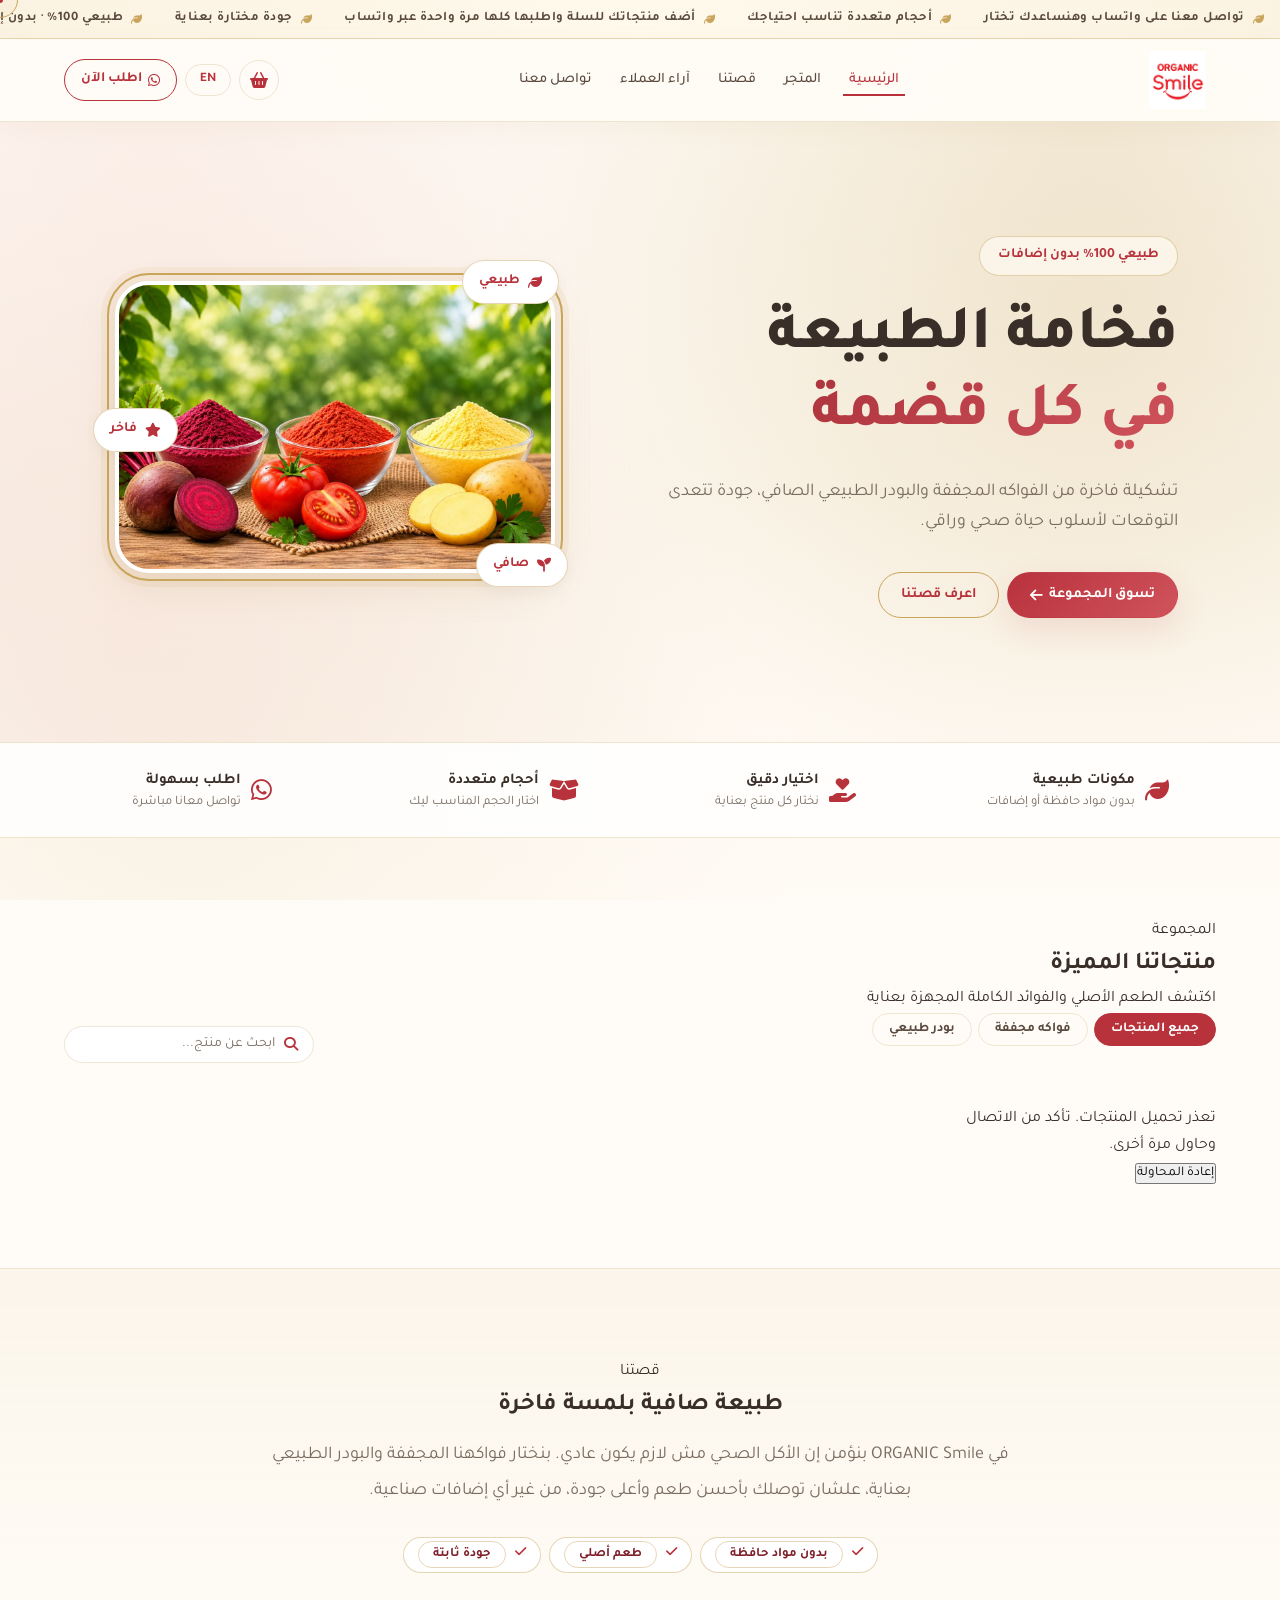
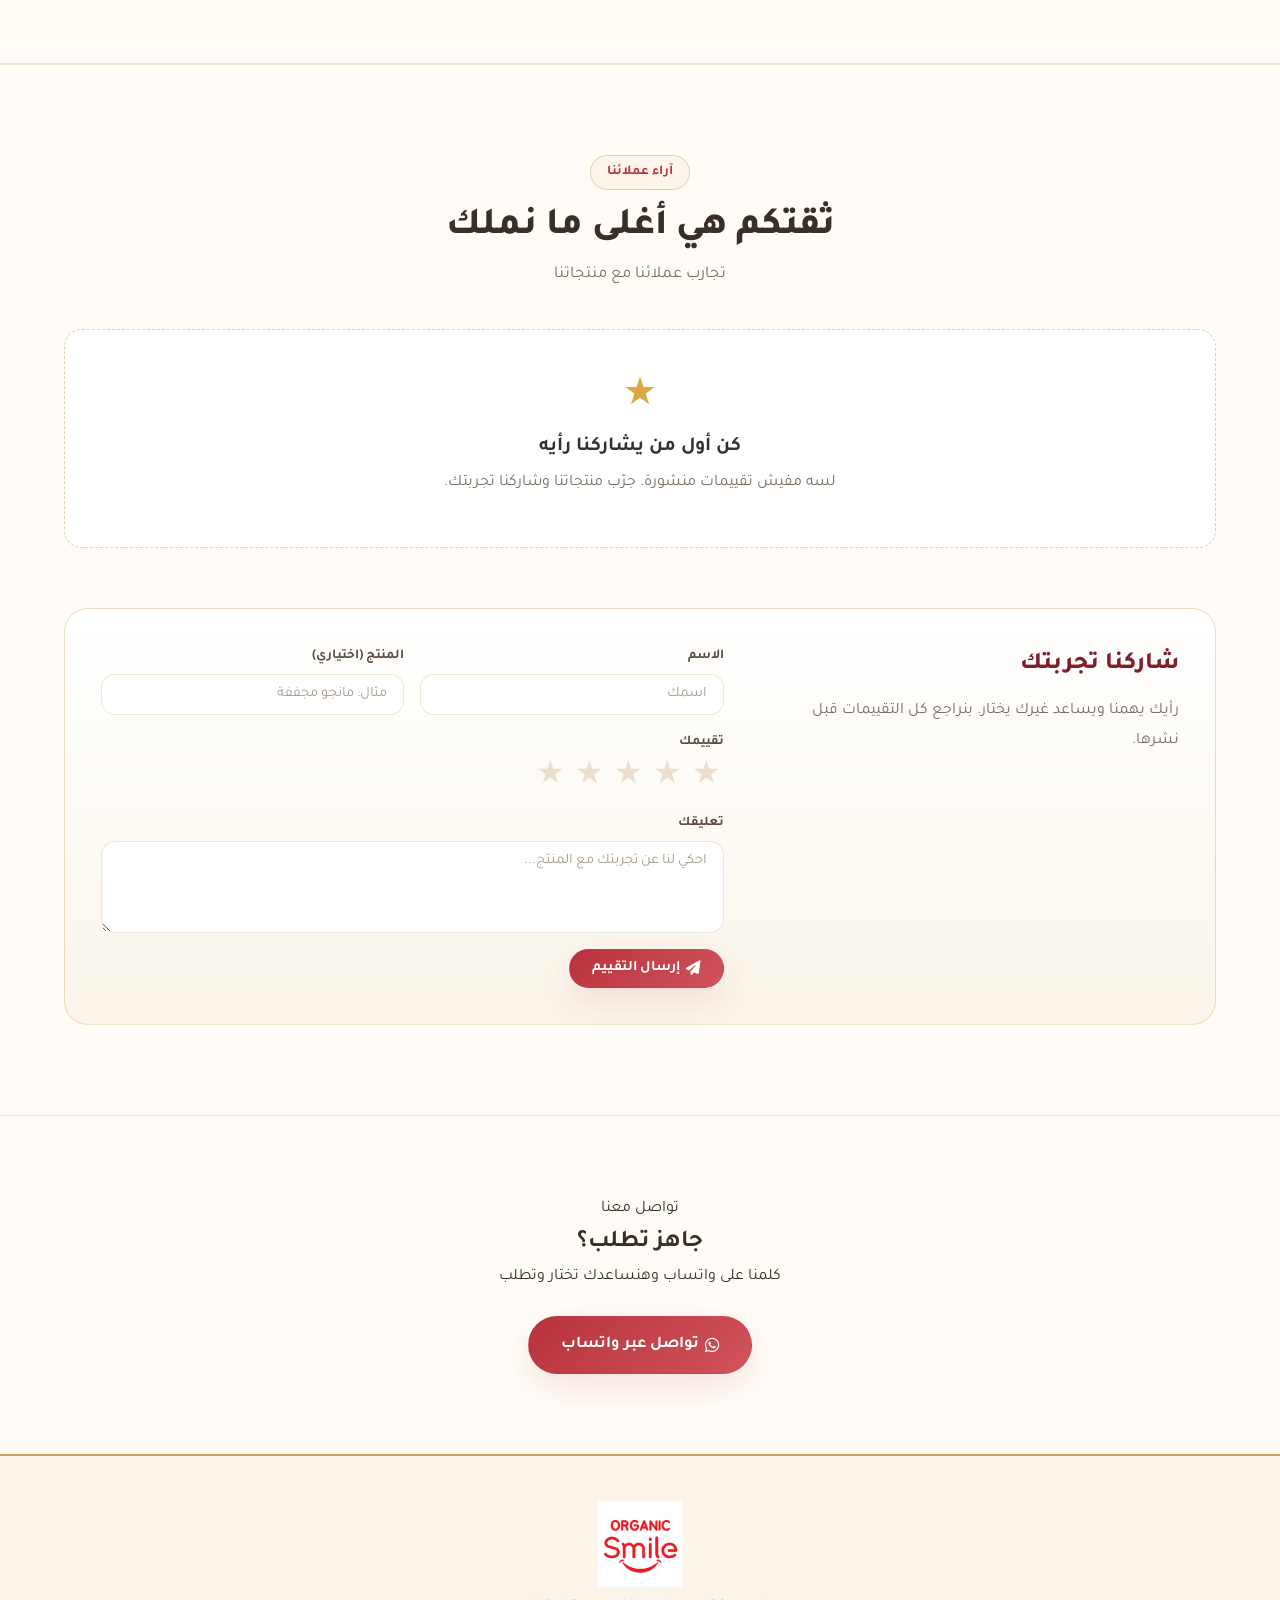
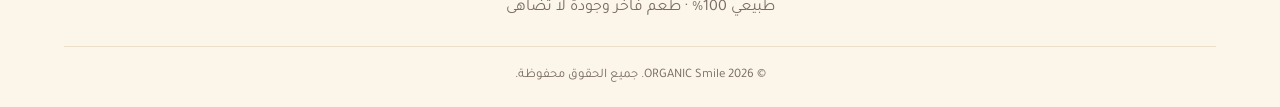
<file: index.html>
<!DOCTYPE html>
<html lang="ar" dir="rtl">
<head>
    <meta charset="UTF-8">
    <meta name="viewport" content="width=device-width, initial-scale=1.0">
    <title data-i18n="title">ORGANIC Smile | فواكه مجففة وبودر طبيعي فاخر</title>
    <meta name="description" data-i18n-content="metaDesc" content="تشكيلة فاخرة من الفواكه المجففة والبودر الطبيعي الصافي بدون إضافات صناعية.">
    <meta name="theme-color" content="#FFFCF7">
    <link rel="icon" href="images/logo.jpg">

    <link rel="preconnect" href="https://fonts.googleapis.com">
    <link rel="preconnect" href="https://fonts.gstatic.com" crossorigin>
    <link href="https://fonts.googleapis.com/css2?family=Playfair+Display:wght@600;700&family=Tajawal:wght@400;500;700;800&display=swap" rel="stylesheet">
    <link rel="stylesheet" href="https://cdnjs.cloudflare.com/ajax/libs/font-awesome/6.4.0/css/all.min.css">
    <link rel="stylesheet" href="style.css">
    <link rel="stylesheet" href="background.css">
</head>
<body>

    <!-- مؤشر الماوس المخصص -->
    <div class="custom-cursor" id="customCursor">
        <div class="cursor-dot"></div>
    </div>

    <!-- شريط علوي -->
    <div class="topbar" id="adsBar" aria-label="ads"></div>

    <!-- الهيدر -->
    <header class="navbar">
        <button class="menu-toggle" id="menuToggle" data-i18n-aria="menu" aria-label="القائمة">
            <i class="fa-solid fa-bars"></i>
        </button>

        <a href="index.html" class="logo" aria-label="ORGANIC Smile"><span class="logo-img" role="img" aria-label="ORGANIC Smile"></span></a>

        <nav class="nav-links" id="navLinks">
            <a href="index.html" class="active" data-i18n="navHome">الرئيسية</a>
            <a href="#featured-products" data-i18n="navShop">المتجر</a>
            <a href="#about" data-i18n="navAbout">قصتنا</a>
            <a href="#reviews" data-i18n="navReviews">آراء العملاء</a>
            <a href="#contact" data-i18n="navContact">تواصل معنا</a>
        </nav>

        <button type="button" class="lang-toggle" id="langToggle">EN</button>

        <a href="#contact" class="nav-cta">
            <i class="fa-brands fa-whatsapp"></i>
            <span data-i18n="orderNow">اطلب الآن</span>
        </a>
    </header>

    <!-- الهيرو -->
    <section class="hero">
        <div class="hero-content">
            <span class="hero-tag" data-i18n="heroTag">طبيعي 100% بدون إضافات</span>
            <h1 data-i18n-html="heroH1">فخامة الطبيعة <em>في كل قضمة</em></h1>
            <p data-i18n="heroP">تشكيلة فاخرة من الفواكه المجففة والبودر الطبيعي الصافي، جودة تتعدى التوقعات لأسلوب حياة صحي وراقي.</p>
            <div class="hero-btns">
                <a href="#featured-products" class="btn btn-gold"><span data-i18n="shopCollection">تسوق المجموعة</span> <i class="fa-solid fa-arrow-left"></i></a>
                <a href="#about" class="btn btn-outline" data-i18n="knowStory">اعرف قصتنا</a>
            </div>
        </div>

        <div class="hero-visual" aria-hidden="true">
            <div class="hero-ring"></div>
            <div class="hero-badge b1"><i class="fa-solid fa-leaf"></i><span data-i18n="bNatural">طبيعي</span></div>
            <div class="hero-badge b2"><i class="fa-solid fa-seedling"></i><span data-i18n="bPure">صافي</span></div>
            <div class="hero-badge b3"><i class="fa-solid fa-star"></i><span data-i18n="bLuxury">فاخر</span></div>
            
            <!-- الشعار الدائري في الهيرو -->
            <div class="hero-center-logo">
                <img src="images/hero-products.jpg" alt="بودر البنجر والطماطم والبطاطس الطبيعي" class="brand-circle-logo">
            </div>
        </div>
    </section>

    <!-- شريط المميزات -->
    <section class="features-strip">
        <div class="feature"><i class="fa-solid fa-leaf"></i><div><h4 data-i18n="f1t">مكونات طبيعية</h4><p data-i18n="f1p">بدون مواد حافظة أو إضافات</p></div></div>
        <div class="feature"><i class="fa-solid fa-hand-holding-heart"></i><div><h4 data-i18n="f2t">اختيار دقيق</h4><p data-i18n="f2p">نختار كل منتج بعناية</p></div></div>
        <div class="feature"><i class="fa-solid fa-box-open"></i><div><h4 data-i18n="f3t">أحجام متعددة</h4><p data-i18n="f3p">اختار الحجم المناسب ليك</p></div></div>
        <div class="feature"><i class="fa-brands fa-whatsapp"></i><div><h4 data-i18n="f4t">اطلب بسهولة</h4><p data-i18n="f4p">تواصل معانا مباشرة</p></div></div>
    </section>

    <!-- المنتجات -->
    <section class="featured-products" id="featured-products">
        <div class="section-header">
            <span class="eyebrow" data-i18n="eyColl">المجموعة</span>
            <h2 class="section-title" data-i18n="prodTitle">منتجاتنا المميزة</h2>
            <p class="section-subtitle" data-i18n="prodSub">اكتشف الطعم الأصلي والفوائد الكاملة المجهزة بعناية</p>
        </div>

        <div class="toolbar">
            <div class="filter-buttons">
                <button class="filter-btn active" data-filter="all" data-i18n="fAll">جميع المنتجات</button>
                <button class="filter-btn" data-filter="dried" data-i18n="fDried">فواكه مجففة</button>
                <button class="filter-btn" data-filter="powder" data-i18n="fPowder">بودر طبيعي</button>
            </div>
            <div class="search-field">
                <i class="fa-solid fa-magnifying-glass"></i>
                <input type="search" id="searchInput" data-i18n-ph="searchPh" placeholder="ابحث عن منتج...">
            </div>
        </div>

        <div id="productsContainer" class="products-grid" aria-live="polite">
            <div class="skeleton-card"></div>
            <div class="skeleton-card"></div>
            <div class="skeleton-card"></div>
            <div class="skeleton-card"></div>
        </div>
    </section>

    <!-- قصتنا -->
    <section class="about" id="about">
        <div class="about-inner">
            <span class="eyebrow" data-i18n="eyStory">قصتنا</span>
            <h2 class="section-title" data-i18n="aboutTitle">طبيعة صافية بلمسة فاخرة</h2>
            <p data-i18n="aboutP">في ORGANIC Smile بنؤمن إن الأكل الصحي مش لازم يكون عادي. بنختار فواكهنا المجففة والبودر الطبيعي بعناية، علشان توصلك بأحسن طعم وأعلى جودة، من غير أي إضافات صناعية.</p>
            <div class="about-points">
                <span><i class="fa-solid fa-check"></i> <span data-i18n="ap1">بدون مواد حافظة</span></span>
                <span><i class="fa-solid fa-check"></i> <span data-i18n="ap2">طعم أصلي</span></span>
                <span><i class="fa-solid fa-check"></i> <span data-i18n="ap3">جودة ثابتة</span></span>
            </div>
        </div>
    </section>

    <!-- آراء العملاء -->
    <section class="reviews" id="reviews">
        <div class="reviews-inner">
            <div class="reviews-head">
                <span class="eyebrow" data-i18n="rvEyebrow">آراء عملائنا</span>
                <h2 class="section-title" data-i18n="rvTitle">ثقتكم هي أغلى ما نملك</h2>
                <p class="section-subtitle" data-i18n="rvSub">تجارب عملائنا مع منتجاتنا</p>
            </div>

            <div class="reviews-summary" id="reviewsSummary" hidden></div>
            <div class="reviews-grid" id="reviewsGrid" aria-live="polite"></div>
            <div class="reviews-more">
                <button type="button" class="btn btn-outline" id="reviewsMore" data-i18n="rvMore" hidden>عرض المزيد من التقييمات</button>
            </div>

            <div class="review-form-wrap">
                <div class="rf-intro">
                    <h3 data-i18n="rvFormTitle">شاركنا تجربتك</h3>
                    <p data-i18n="rvFormSub">رأيك يهمنا ويساعد غيرك يختار.</p>
                </div>
                <form class="review-form" id="reviewForm">
                    <div class="rf-field">
                        <label for="rvName" data-i18n="rvName">الاسم</label>
                        <input type="text" id="rvName" maxlength="60" required data-i18n-ph="rvNamePh" placeholder="اسمك">
                    </div>
                    <div class="rf-field">
                        <label for="rvProduct" data-i18n="rvProduct">المنتج (اختياري)</label>
                        <input type="text" id="rvProduct" maxlength="80" data-i18n-ph="rvProductPh" placeholder="مثال: مانجو مجففة">
                    </div>
                    <div class="rf-field rf-full">
                        <label data-i18n="rvRate">تقييمك</label>
                        <div class="rf-stars" role="group" data-i18n-aria="rvRate" aria-label="تقييمك">
                            <button type="button" class="rf-star" aria-label="1 / 5">★</button>
                            <button type="button" class="rf-star" aria-label="2 / 5">★</button>
                            <button type="button" class="rf-star" aria-label="3 / 5">★</button>
                            <button type="button" class="rf-star" aria-label="4 / 5">★</button>
                            <button type="button" class="rf-star" aria-label="5 / 5">★</button>
                        </div>
                        <small class="rf-hint" id="rvHint" hidden data-i18n="rvRateNeed">من فضلك اختار عدد النجوم</small>
                    </div>
                    <div class="rf-field rf-full">
                        <label for="rvText" data-i18n="rvComment">تعليقك</label>
                        <textarea id="rvText" rows="4" maxlength="600" required data-i18n-ph="rvCommentPh" placeholder="احكي لنا عن تجربتك..."></textarea>
                    </div>
                    <input type="text" id="rvWebsite" class="rf-hp" tabindex="-1" autocomplete="off" aria-hidden="true">
                    <div class="rf-full rf-actions">
                        <button type="submit" class="btn btn-gold"><i class="fa-solid fa-paper-plane"></i> <span data-i18n="rvSend">إرسال التقييم</span></button>
                    </div>
                </form>
            </div>
        </div>
    </section>

    <!-- تواصل معنا -->
    <section class="contact" id="contact">
        <div class="section-header">
            <span class="eyebrow" data-i18n="eyContact">تواصل معنا</span>
            <h2 class="section-title" data-i18n="contactTitle">جاهز تطلب؟</h2>
            <p class="section-subtitle" data-i18n="contactSub">كلمنا على واتساب وهنساعدك تختار وتطلب</p>
        </div>
        <a href="https://wa.me/201061429669" target="_blank" rel="noopener" class="btn btn-gold btn-lg" id="whatsappBtn">
            <i class="fa-brands fa-whatsapp"></i> <span data-i18n="waBtn">تواصل عبر واتساب</span></a>
    </section>

    <!-- الفوتر -->
    <footer class="main-footer">
        <div class="footer-logo"><span class="logo-img" role="img" aria-label="ORGANIC Smile"></span></div>
        <p data-i18n="footerP">طبيعي 100% · طعم فاخر وجودة لا تضاهى</p>
        <div class="footer-bottom" data-i18n="footerBottom">© 2026 ORGANIC Smile. جميع الحقوق محفوظة.</div>
    </footer>
    <script src="script.js"></script>
</body>
</html>
</file>
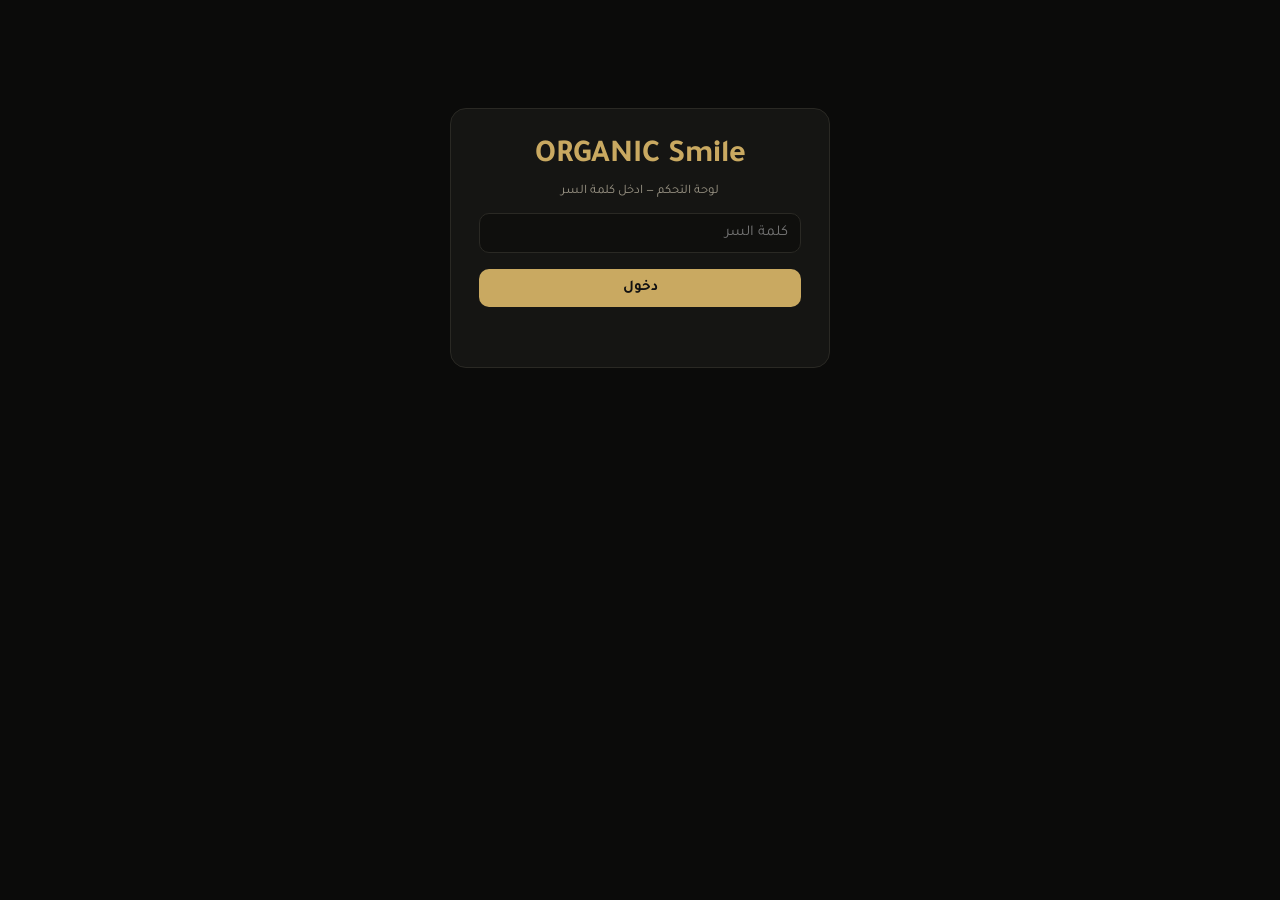
<file: admin.html>
<!DOCTYPE html>
<html lang="ar" dir="rtl">
<head>
<meta charset="UTF-8">
<meta name="viewport" content="width=device-width, initial-scale=1.0">
<meta name="robots" content="noindex, nofollow">
<title>لوحة التحكم | ORGANIC Smile</title>
<link href="https://fonts.googleapis.com/css2?family=Tajawal:wght@400;500;700;800&display=swap" rel="stylesheet">
<style>
:root{--bg:#0b0b0a;--card:#151513;--line:#2a2924;--gold:#C9A961;--text:#f1ece0;--muted:#9a9485;--red:#e0605a;--green:#5fb97a}
*{box-sizing:border-box}
body{margin:0;background:var(--bg);color:var(--text);font-family:"Tajawal",sans-serif;font-size:16px}
button,input,select,textarea{font-family:inherit;font-size:15px}
input,select,textarea{width:100%;background:#0f0f0d;color:var(--text);border:1px solid var(--line);border-radius:10px;padding:10px 12px}
input:focus,select:focus,textarea:focus{outline:none;border-color:var(--gold)}
textarea{resize:vertical;min-height:70px}
label{display:block;font-size:13px;color:var(--muted);margin:12px 0 5px}
.btn{background:var(--gold);color:#111;border:0;border-radius:10px;padding:10px 18px;font-weight:700;cursor:pointer}
.btn.ghost{background:transparent;color:var(--gold);border:1px solid var(--gold)}
.btn.danger{background:transparent;color:var(--red);border:1px solid var(--red)}
.btn.small{padding:6px 12px;font-size:13px}
.hidden{display:none!important}
#login{max-width:380px;margin:12vh auto;padding:28px;background:var(--card);border:1px solid var(--line);border-radius:16px;text-align:center}
#login h1{color:var(--gold);margin:0 0 6px}
#login .btn{width:100%;margin-top:16px}
#err{color:var(--red);min-height:22px;margin-top:10px;font-size:14px}
header.top{display:flex;align-items:center;justify-content:space-between;padding:14px 20px;border-bottom:1px solid var(--line);position:sticky;top:0;background:var(--bg);z-index:5}
header.top b{color:var(--gold);font-size:20px}
nav.tabs{display:flex;gap:8px;padding:14px 20px;overflow-x:auto}
nav.tabs button{background:var(--card);color:var(--text);border:1px solid var(--line);border-radius:999px;padding:8px 18px;cursor:pointer;white-space:nowrap}
nav.tabs button.on{background:var(--gold);color:#111;border-color:var(--gold);font-weight:700}
main{max-width:980px;margin:0 auto;padding:0 20px 90px}
.row{display:flex;justify-content:space-between;align-items:center;gap:10px;margin:8px 0 16px}
.card{background:var(--card);border:1px solid var(--line);border-radius:14px;padding:14px;margin-bottom:12px}
.prod{display:flex;gap:14px;align-items:center}
.prod img{width:64px;height:64px;object-fit:cover;border-radius:10px;background:#222;flex:none}
.prod .info{flex:1;min-width:0}
.prod .info b{display:block}
.prod .info small{color:var(--muted)}
.prod .acts{display:flex;gap:6px;flex-wrap:wrap}
.badge{font-size:12px;border-radius:999px;padding:2px 10px;border:1px solid var(--line);color:var(--muted)}
.badge.off{color:var(--red);border-color:var(--red)}
.grid2{display:grid;grid-template-columns:1fr 1fr;gap:12px}
h3.group{color:var(--gold);margin:26px 0 10px;border-bottom:1px solid var(--line);padding-bottom:6px}
.hint{color:var(--muted);font-size:13px;margin:4px 0 10px;line-height:1.7}
.savebar{position:fixed;bottom:0;left:0;right:0;background:var(--card);border-top:1px solid var(--line);padding:12px 20px;display:flex;justify-content:center}
dialog{background:var(--card);color:var(--text);border:1px solid var(--line);border-radius:16px;padding:20px;width:min(640px,94vw);max-height:92vh}
dialog::backdrop{background:rgba(0,0,0,.7)}
.size-row{display:grid;grid-template-columns:1fr 1fr 110px 110px 40px;gap:8px;margin-bottom:8px}
.size-head{display:grid;grid-template-columns:1fr 1fr 110px 110px 40px;gap:8px;font-size:12px;color:var(--muted);margin:4px 0 6px}
.thumbs{display:flex;gap:8px;flex-wrap:wrap;margin-top:10px}
.thumb{position:relative}
.thumb img{width:84px;height:84px;object-fit:cover;border-radius:10px;border:1px solid var(--line)}
.thumb button{position:absolute;top:-6px;right:-6px;width:24px;height:24px;border-radius:50%;border:0;background:var(--red);color:#fff;cursor:pointer}
.chk{display:flex;align-items:center;gap:8px;margin-top:14px}
.chk input{width:auto}
#toast{position:fixed;top:16px;left:50%;transform:translateX(-50%);background:var(--gold);color:#111;padding:10px 22px;border-radius:999px;font-weight:700;z-index:99;opacity:0;pointer-events:none;transition:opacity .25s}
#toast.show{opacity:1}
#toast.bad{background:var(--red);color:#fff}
.badge.ok{color:var(--green);border-color:var(--green)}
.badge.wait{color:#e6b94d;border-color:#e6b94d}
.badge.pin{color:var(--gold);border-color:var(--gold)}
nav.tabs button .badge{margin-inline-start:6px;padding:0 8px}
.rev .stars{color:var(--gold);letter-spacing:2px;font-size:15px}
.rev p{margin:8px 0;line-height:1.8;overflow-wrap:anywhere}
.rev .head{display:flex;gap:8px;align-items:center;flex-wrap:wrap}
.rev .acts{display:flex;gap:6px;flex-wrap:wrap;margin-top:6px}
.rev.pending{border-color:#e6b94d}
@media(max-width:560px){.grid2{grid-template-columns:1fr}.prod{flex-wrap:wrap}.size-row,.size-head{grid-template-columns:1fr 1fr 1fr 1fr 36px;gap:6px}}
</style>
</head>
<body>

<div id="toast"></div>

<!-- تسجيل الدخول -->
<div id="login">
  <h1>ORGANIC Smile</h1>
  <p class="hint">لوحة التحكم — ادخل كلمة السر</p>
  <input type="password" id="pw" placeholder="كلمة السر" autocomplete="current-password">
  <button class="btn" id="loginBtn">دخول</button>
  <div id="err"></div>
</div>

<!-- اللوحة -->
<div id="app" class="hidden">
  <header class="top"><b>لوحة التحكم</b><button class="btn ghost small" id="logout">خروج</button></header>
  <nav class="tabs" id="tabs">
    <button data-tab="products" class="on">المنتجات</button>
    <button data-tab="texts">نصوص الموقع</button>
    <button data-tab="ads">الشريط المتحرك</button>
    <button data-tab="reviews">التقييمات<span class="badge wait hidden" id="rvPending"></span></button>
    <button data-tab="settings">إعدادات</button>
  </nav>

  <main>
    <section id="tab-products">
      <div class="row"><h2 style="margin:0">المنتجات <span class="badge" id="count"></span></h2><button class="btn" id="addProd">+ منتج جديد</button></div>
      <div id="prodList"></div>
    </section>

    <section id="tab-reviews" class="hidden">
      <div class="row"><h2 style="margin:0">التقييمات <span class="badge" id="rvCount"></span></h2><button class="btn" id="addReview">+ تعليق جديد</button></div>
      <p class="hint">التقييمات اللي الزوار بيبعتوها بتظهر هنا "بانتظار الموافقة" ومبتظهرش في الموقع غير بعد ما تدوس <b>نشر</b>. "تثبيت" بيخلي التعليق يظهر في أول القسم. تقدر كمان تضيف تعليق بإيدك (مثلًا وصلك على واتساب).</p>
      <div id="reviewList"></div>
    </section>

    <section id="tab-texts" class="hidden">
      <p class="hint">اكتب بس في اللي عاوز تغيره. أي خانة فاضية الموقع هيستخدم فيها النص الأصلي (ظاهر بشكل باهت). في العنوان الرئيسي الكلام اللي بين <code>&lt;em&gt;</code> و <code>&lt;/em&gt;</code> بيطلع دهبي.</p>
      <div id="textFields"></div>
    </section>

    <section id="tab-ads" class="hidden">
      <p class="hint">كل سطر = جملة في الشريط المتحرك اللي فوق الموقع. لو مسحت كل السطور الموقع يرجع للجمل الأصلية.</p>
      <label>الشريط بالعربي (سطر لكل جملة)</label>
      <textarea id="adsAr" rows="8"></textarea>
      <label>الشريط بالإنجليزي (سطر لكل جملة)</label>
      <textarea id="adsEn" rows="8" dir="ltr"></textarea>
    </section>

    <section id="tab-settings" class="hidden">
      <label>رقم الواتساب (بكود الدولة وبدون + أو مسافات)</label>
      <input id="wa" inputmode="numeric" placeholder="201061429669" dir="ltr">
      <p class="hint">الرقم ده بيتستخدم في كل أزرار الطلب وسلة المشتريات.</p>
    </section>
  </main>

  <div class="savebar hidden" id="savebar"><button class="btn" id="saveSettings">حفظ التعديلات</button></div>
</div>

<!-- نافذة المنتج -->
<dialog id="dlg">
  <h2 id="dlgTitle" style="margin:0 0 6px;color:var(--gold)"></h2>
  <div class="grid2">
    <div><label>اسم المنتج (عربي) *</label><input id="pName"></div>
    <div><label>اسم المنتج (إنجليزي)</label><input id="pNameEn" dir="ltr"></div>
  </div>
  <div class="grid2">
    <div><label>الوصف (عربي)</label><textarea id="pDesc"></textarea></div>
    <div><label>الوصف (إنجليزي)</label><textarea id="pDescEn" dir="ltr"></textarea></div>
  </div>
  <label>القسم *</label>
  <select id="pCat"><option value="فواكه مجففة">فواكه مجففة</option><option value="بودر طبيعي">بودر طبيعي</option></select>

  <label>الأحجام والأسعار</label>
  <div class="size-head"><span>الحجم (عربي)</span><span>Size</span><span>السعر بعد الخصم</span><span>السعر قبل الخصم</span><span></span></div>
  <div id="sizes"></div>
  <p class="hint">سيب "السعر قبل الخصم" فاضي لو مفيش خصم. لو كتبته لازم يبقى أكبر من السعر الحالي.</p>
  <button class="btn ghost small" id="addSize" type="button">+ حجم</button>

  <label>الصور</label>
  <input type="file" id="pFiles" accept="image/*" multiple>
  <div style="display:flex;gap:8px;margin-top:8px">
    <input id="pUrl" placeholder="أو الصق رابط صورة" dir="ltr"><button class="btn ghost small" id="addUrl" type="button">إضافة</button>
  </div>
  <div class="thumbs" id="thumbs"></div>

  <div class="chk"><input type="checkbox" id="pActive" checked><span>ظاهر في المتجر</span></div>

  <div style="display:flex;gap:10px;margin-top:20px;justify-content:flex-end">
    <button class="btn ghost" id="cancel" type="button">إلغاء</button>
    <button class="btn" id="saveProd" type="button">حفظ المنتج</button>
  </div>
</dialog>

<!-- نافذة التقييم -->
<dialog id="rdlg">
  <h2 id="rdlgTitle" style="margin:0 0 6px;color:var(--gold)"></h2>
  <div class="grid2">
    <div><label>اسم العميل *</label><input id="rName" maxlength="60"></div>
    <div><label>المدينة</label><input id="rCity" maxlength="40"></div>
  </div>
  <div class="grid2">
    <div><label>المنتج</label><input id="rProduct" maxlength="80"></div>
    <div><label>Product (English)</label><input id="rProductEn" maxlength="80" dir="ltr"></div>
  </div>
  <div class="grid2">
    <div><label>التقييم</label>
      <select id="rRating"><option value="5">★★★★★ (5)</option><option value="4">★★★★ (4)</option><option value="3">★★★ (3)</option><option value="2">★★ (2)</option><option value="1">★ (1)</option></select></div>
    <div><label>التاريخ</label><input type="date" id="rDate" dir="ltr"></div>
  </div>
  <label>التعليق (عربي) *</label>
  <textarea id="rText" maxlength="600"></textarea>
  <label>Comment (English) — اختياري</label>
  <textarea id="rTextEn" maxlength="600" dir="ltr"></textarea>
  <div class="chk"><input type="checkbox" id="rApproved"><span>منشور في الموقع</span></div>
  <div class="chk"><input type="checkbox" id="rPinned"><span>مثبّت في أول القسم</span></div>
  <div style="display:flex;gap:10px;margin-top:20px;justify-content:flex-end">
    <button class="btn ghost" id="rCancel" type="button">إلغاء</button>
    <button class="btn" id="rSave" type="button">حفظ</button>
  </div>
</dialog>

<script>
const API = "https://organic-smile-public-api.vercel.app";

// النصوص الأصلية للموقع (بتظهر كـ placeholder)
const DEFAULTS = {"heroTag": ["طبيعي 100% بدون إضافات", "100% Natural, No Additives"], "heroH1": ["فخامة الطبيعة <em>في كل قضمة</em>", "Luxury of Nature <em>in Every Bite</em>"], "heroP": ["تشكيلة فاخرة من الفواكه المجففة والبودر الطبيعي الصافي، جودة تتعدى التوقعات لأسلوب حياة صحي وراقي.", "A premium selection of dried fruits and pure natural powders, with quality that exceeds expectations for a healthy, refined lifestyle."], "shopCollection": ["تسوق المجموعة", "Shop the Collection"], "knowStory": ["اعرف قصتنا", "Discover Our Story"], "bNatural": ["طبيعي", "Natural"], "bPure": ["صافي", "Pure"], "bLuxury": ["فاخر", "Premium"], "f1t": ["مكونات طبيعية", "Natural Ingredients"], "f1p": ["بدون مواد حافظة أو إضافات", "No preservatives or additives"], "f2t": ["اختيار دقيق", "Careful Selection"], "f2p": ["نختار كل منتج بعناية", "Every product is hand-picked"], "f3t": ["أحجام متعددة", "Multiple Sizes"], "f3p": ["اختار الحجم المناسب ليك", "Choose the size that suits you"], "f4t": ["اطلب بسهولة", "Easy Ordering"], "f4p": ["تواصل معانا مباشرة", "Reach us directly"], "eyColl": ["المجموعة", "Collection"], "prodTitle": ["منتجاتنا المميزة", "Our Featured Products"], "prodSub": ["اكتشف الطعم الأصلي والفوائد الكاملة المجهزة بعناية", "Discover the authentic taste and full benefits, carefully prepared"], "eyStory": ["قصتنا", "Our Story"], "aboutTitle": ["طبيعة صافية بلمسة فاخرة", "Pure Nature with a Premium Touch"], "aboutP": ["في ORGANIC Smile بنؤمن إن الأكل الصحي مش لازم يكون عادي. بنختار فواكهنا المجففة والبودر الطبيعي بعناية، علشان توصلك بأحسن طعم وأعلى جودة، من غير أي إضافات صناعية.", "At ORGANIC Smile we believe healthy food shouldn't be ordinary. We carefully select our dried fruits and natural powders to bring you the best taste and highest quality, with no artificial additives."], "ap1": ["بدون مواد حافظة", "No preservatives"], "ap2": ["طعم أصلي", "Authentic taste"], "ap3": ["جودة ثابتة", "Consistent quality"], "eyContact": ["تواصل معنا", "Contact Us"], "contactTitle": ["جاهز تطلب؟", "Ready to Order?"], "contactSub": ["كلمنا على واتساب وهنساعدك تختار وتطلب", "Message us on WhatsApp and we'll help you choose and order"], "waBtn": ["تواصل عبر واتساب", "Chat on WhatsApp"], "footerP": ["طبيعي 100% · طعم فاخر وجودة لا تضاهى", "100% Natural · Premium Taste & Unmatched Quality"], "footerBottom": ["© 2026 ORGANIC Smile. جميع الحقوق محفوظة.", "© 2026 ORGANIC Smile. All rights reserved."]};
const DEFAULT_ADS = {"ar": ["طبيعي 100% · بدون إضافات صناعية", "جودة مختارة بعناية", "أضف منتجاتك للسلة واطلبها كلها مرة واحدة عبر واتساب", "أحجام متعددة تناسب احتياجك", "تواصل معنا على واتساب وهنساعدك تختار"], "en": ["طبيعي 100% · بدون إضافات صناعية", "جودة مختارة بعناية", "أضف منتجاتك للسلة واطلبها كلها مرة واحدة عبر واتساب", "أحجام متعددة تناسب احتياجك", "تواصل معنا على واتساب وهنساعدك تختار"]};

const GROUPS = [
  ["أول الصفحة (الهيرو)", ["heroTag","heroH1","heroP","shopCollection","knowStory","bNatural","bPure","bLuxury"]],
  ["شريط المميزات", ["f1t","f1p","f2t","f2p","f3t","f3p","f4t","f4p"]],
  ["قسم المنتجات", ["eyColl","prodTitle","prodSub"]],
  ["قصتنا", ["eyStory","aboutTitle","aboutP","ap1","ap2","ap3"]],
  ["تواصل معنا", ["eyContact","contactTitle","contactSub","waBtn"]],
  ["الفوتر", ["footerP","footerBottom"]]
];
const LABELS = {heroTag:"الشارة الصغيرة",heroH1:"العنوان الرئيسي",heroP:"الفقرة تحت العنوان",shopCollection:"زر: تسوق المجموعة",knowStory:"زر: اعرف قصتنا",bNatural:"شارة 1",bPure:"شارة 2",bLuxury:"شارة 3",f1t:"ميزة 1 - عنوان",f1p:"ميزة 1 - وصف",f2t:"ميزة 2 - عنوان",f2p:"ميزة 2 - وصف",f3t:"ميزة 3 - عنوان",f3p:"ميزة 3 - وصف",f4t:"ميزة 4 - عنوان",f4p:"ميزة 4 - وصف",eyColl:"العنوان الصغير",prodTitle:"عنوان القسم",prodSub:"الوصف تحت العنوان",eyStory:"العنوان الصغير",aboutTitle:"العنوان",aboutP:"الفقرة",ap1:"نقطة 1",ap2:"نقطة 2",ap3:"نقطة 3",eyContact:"العنوان الصغير",contactTitle:"العنوان",contactSub:"الوصف",waBtn:"نص زر الواتساب",footerP:"سطر الفوتر",footerBottom:"حقوق النشر"};

let KEY = sessionStorage.getItem("os_admin_key") || "";
let products = [];
let settings = { texts: { ar: {}, en: {} }, ads: { ar: [], en: [] }, whatsapp: "" };
let editingId = null;
let images = [];

const $ = (id) => document.getElementById(id);

function toast(msg, bad) {
  const t = $("toast");
  t.textContent = msg;
  t.className = "show" + (bad ? " bad" : "");
  clearTimeout(toast.t);
  toast.t = setTimeout(() => (t.className = ""), 2600);
}

async function api(path, method, body) {
  const res = await fetch(API + path, {
    method: method || "GET",
    headers: { "Content-Type": "application/json", "X-Admin-Key": KEY },
    body: body ? JSON.stringify(body) : undefined
  });
  if (res.status === 401) { logout(); throw new Error("كلمة السر غلط"); }
  if (!res.ok) throw new Error("خطأ " + res.status);
  return res.json();
}

/* ---------- الدخول ---------- */
async function login() {
  KEY = $("pw").value || KEY;
  $("err").textContent = "";
  try {
    await api("/admin/check");
    sessionStorage.setItem("os_admin_key", KEY);
    $("login").classList.add("hidden");
    $("app").classList.remove("hidden");
    await Promise.all([loadProducts(), loadSettings(), loadReviews()]);
  } catch (e) {
    $("err").textContent = e.message === "كلمة السر غلط" ? e.message : "تعذر الاتصال بالسيرفر، حاول تاني";
  }
}
function logout() {
  KEY = "";
  sessionStorage.removeItem("os_admin_key");
  $("app").classList.add("hidden");
  $("login").classList.remove("hidden");
  $("pw").value = "";
}
$("loginBtn").onclick = login;
$("pw").addEventListener("keydown", (e) => e.key === "Enter" && login());
$("logout").onclick = logout;

/* ---------- التابات ---------- */
$("tabs").addEventListener("click", (e) => {
  const b = e.target.closest("button");
  if (!b) return;
  document.querySelectorAll("#tabs button").forEach((x) => x.classList.toggle("on", x === b));
  ["products", "reviews", "texts", "ads", "settings"].forEach((n) => $("tab-" + n).classList.toggle("hidden", n !== b.dataset.tab));
  $("savebar").classList.toggle("hidden", b.dataset.tab === "products" || b.dataset.tab === "reviews");
});

/* ---------- المنتجات ---------- */
function normCat(c) {
  const v = String(c || "").trim().toLowerCase();
  if (["dried", "dried fruits", "dried fruit", "فواكه مجففة", "فواكه مجففه"].includes(v)) return "فواكه مجففة";
  if (["powder", "powders", "natural powder", "بودر طبيعي", "بودر"].includes(v)) return "بودر طبيعي";
  return "فواكه مجففة";
}

async function loadProducts() {
  try {
    products = await api("/admin/products");
    renderProducts();
  } catch (e) { toast(e.message, true); }
}

function renderProducts() {
  $("count").textContent = products.length;
  const box = $("prodList");
  box.innerHTML = "";
  if (!products.length) { box.innerHTML = '<p class="hint">مفيش منتجات لسه. دوس "منتج جديد".</p>'; return; }
  products.forEach((p) => {
    const card = document.createElement("div");
    card.className = "card prod";
    const img = document.createElement("img");
    img.src = (p.images && p.images[0]) || "";
    img.alt = "";
    const info = document.createElement("div");
    info.className = "info";
    const name = document.createElement("b");
    name.textContent = p.name;
    const small = document.createElement("small");
    const prices = (p.sizes || []).map((s) => s && s.price).filter((x) => x !== null && x !== "" && x !== undefined);
    const hasOff = (p.sizes || []).some((s) => s && s.old_price > s.price);
    small.textContent = normCat(p.category) + (prices.length ? " · من " + Math.min(...prices.map(Number)) + " ج.م" : "") + (hasOff ? " · عليه خصم" : "");
    info.append(name, small);
    if (p.isActive === false) {
      const off = document.createElement("span");
      off.className = "badge off";
      off.textContent = "مخفي";
      info.append(" ", off);
    }
    const acts = document.createElement("div");
    acts.className = "acts";
    const ed = document.createElement("button");
    ed.className = "btn ghost small";
    ed.textContent = "تعديل";
    ed.onclick = () => openForm(p);
    const del = document.createElement("button");
    del.className = "btn danger small";
    del.textContent = "حذف";
    del.onclick = () => removeProduct(p);
    acts.append(ed, del);
    card.append(img, info, acts);
    box.appendChild(card);
  });
}

async function removeProduct(p) {
  if (!confirm("متأكد إنك عاوز تمسح \"" + p.name + "\"؟")) return;
  try {
    await api("/admin/products/" + p._id, "DELETE");
    toast("تم الحذف");
    loadProducts();
  } catch (e) { toast(e.message, true); }
}

function sizeRow(s) {
  s = s || {};
  const row = document.createElement("div");
  row.className = "size-row";
  row.innerHTML = '<input class="sz" placeholder="الحجم (مثلاً 250 جم)"><input class="szen" dir="ltr" placeholder="Size (250 g)"><input class="pr" type="number" min="0" placeholder="السعر الحالي"><input class="op" type="number" min="0" placeholder="قبل الخصم"><button class="btn danger small" type="button">×</button>';
  row.querySelector(".sz").value = s.size || "";
  row.querySelector(".szen").value = s.size_en || "";
  row.querySelector(".pr").value = s.price === null || s.price === undefined ? "" : s.price;
  row.querySelector(".op").value = s.old_price === null || s.old_price === undefined ? "" : s.old_price;
  row.querySelector("button").onclick = () => row.remove();
  $("sizes").appendChild(row);
}

function renderThumbs() {
  const box = $("thumbs");
  box.innerHTML = "";
  images.forEach((src, i) => {
    const w = document.createElement("div");
    w.className = "thumb";
    const im = document.createElement("img");
    im.src = src;
    const x = document.createElement("button");
    x.type = "button";
    x.textContent = "×";
    x.onclick = () => { images.splice(i, 1); renderThumbs(); };
    w.append(im, x);
    box.appendChild(w);
  });
}

function openForm(p) {
  editingId = p ? p._id : null;
  $("dlgTitle").textContent = p ? "تعديل المنتج" : "منتج جديد";
  $("pName").value = p ? p.name || "" : "";
  $("pNameEn").value = p ? p.name_en || "" : "";
  $("pDesc").value = p ? p.description || "" : "";
  $("pDescEn").value = p ? p.description_en || "" : "";
  $("pCat").value = p ? normCat(p.category) : "فواكه مجففة";
  $("pActive").checked = p ? p.isActive !== false : true;
  $("sizes").innerHTML = "";
  const sz = p && Array.isArray(p.sizes) && p.sizes.length ? p.sizes : [{}];
  sz.forEach((s) => sizeRow(typeof s === "object" ? s : { size: String(s) }));
  images = p && Array.isArray(p.images) ? p.images.slice() : [];
  $("pFiles").value = "";
  $("pUrl").value = "";
  renderThumbs();
  $("dlg").showModal();
}

function compress(file) {
  return new Promise((resolve, reject) => {
    const r = new FileReader();
    r.onload = () => {
      const img = new Image();
      img.onload = () => {
        const s = Math.min(1, 900 / Math.max(img.width, img.height));
        const c = document.createElement("canvas");
        c.width = Math.round(img.width * s);
        c.height = Math.round(img.height * s);
        c.getContext("2d").drawImage(img, 0, 0, c.width, c.height);
        resolve(c.toDataURL("image/jpeg", 0.82));
      };
      img.onerror = reject;
      img.src = r.result;
    };
    r.onerror = reject;
    r.readAsDataURL(file);
  });
}

$("pFiles").onchange = async (e) => {
  for (const f of e.target.files) {
    try { images.push(await compress(f)); } catch (err) { toast("صورة مش مقبولة", true); }
  }
  e.target.value = "";
  renderThumbs();
};
$("addUrl").onclick = () => {
  const u = $("pUrl").value.trim();
  if (/^https?:\/\//i.test(u)) { images.push(u); $("pUrl").value = ""; renderThumbs(); }
  else toast("الرابط لازم يبدأ بـ https://", true);
};
$("addProd").onclick = () => openForm(null);
$("addSize").onclick = () => sizeRow();
$("cancel").onclick = () => $("dlg").close();

$("saveProd").onclick = async () => {
  const name = $("pName").value.trim();
  if (!name) return toast("اكتب اسم المنتج", true);
  const sizes = [...document.querySelectorAll("#sizes .size-row")].map((r) => {
    const p = parseFloat(r.querySelector(".pr").value);
    const o = parseFloat(r.querySelector(".op").value);
    return { size: r.querySelector(".sz").value.trim(), size_en: r.querySelector(".szen").value.trim(), price: isNaN(p) ? null : p, old_price: isNaN(o) || isNaN(p) || o <= p ? null : o };
  }).filter((s) => s.size || s.size_en || s.price !== null);
  if (images.join("").length > 3800000) return toast("الصور كبيرة قوي، قلل عددها", true);
  const body = {
    name, name_en: $("pNameEn").value.trim(),
    description: $("pDesc").value.trim(), description_en: $("pDescEn").value.trim(),
    category: $("pCat").value, sizes, images, isActive: $("pActive").checked
  };
  $("saveProd").disabled = true;
  try {
    if (editingId) await api("/admin/products/" + editingId, "PUT", body);
    else await api("/admin/products", "POST", body);
    $("dlg").close();
    toast("تم الحفظ");
    loadProducts();
  } catch (e) { toast(e.message, true); }
  $("saveProd").disabled = false;
};

/* ---------- التقييمات ---------- */
let reviews = [];
let editingReview = null;

async function loadReviews() {
  try {
    reviews = await api("/admin/reviews");
    renderReviews();
  } catch (e) { toast(e.message, true); }
}

function renderReviews() {
  const pending = reviews.filter((r) => !r.approved).length;
  $("rvCount").textContent = reviews.length;
  $("rvPending").textContent = pending;
  $("rvPending").classList.toggle("hidden", !pending);
  const box = $("reviewList");
  box.innerHTML = "";
  if (!reviews.length) { box.innerHTML = '<p class="hint">مفيش تقييمات لسه.</p>'; return; }
  const list = reviews.slice().sort((a, b) =>
    (a.approved - b.approved) || ((b.pinned ? 1 : 0) - (a.pinned ? 1 : 0)) || String(b.date).localeCompare(String(a.date)));
  list.forEach((r) => {
    const card = document.createElement("div");
    card.className = "card rev" + (r.approved ? "" : " pending");
    const head = document.createElement("div");
    head.className = "head";
    const name = document.createElement("b");
    name.textContent = r.name + (r.city ? " — " + r.city : "");
    const stars = document.createElement("span");
    stars.className = "stars";
    stars.textContent = "★".repeat(r.rating) + "☆".repeat(5 - r.rating);
    const st = document.createElement("span");
    st.className = "badge " + (r.approved ? "ok" : "wait");
    st.textContent = r.approved ? "منشور" : "بانتظار الموافقة";
    head.append(name, stars, st);
    if (r.pinned) {
      const pin = document.createElement("span");
      pin.className = "badge pin";
      pin.textContent = "مثبّت";
      head.append(pin);
    }
    const txt = document.createElement("p");
    txt.textContent = r.text;
    const meta = document.createElement("small");
    meta.style.color = "var(--muted)";
    meta.textContent = [r.product, r.date].filter(Boolean).join(" · ");
    const acts = document.createElement("div");
    acts.className = "acts";
    const mk = (label, cls, fn) => {
      const b = document.createElement("button");
      b.className = "btn small " + cls;
      b.textContent = label;
      b.onclick = fn;
      acts.appendChild(b);
    };
    mk(r.approved ? "إخفاء" : "نشر", r.approved ? "ghost" : "", () => setReview(r, { approved: !r.approved }, r.approved ? "اتخفى من الموقع" : "اتنشر في الموقع"));
    mk(r.pinned ? "إلغاء التثبيت" : "تثبيت", "ghost", () => setReview(r, { pinned: !r.pinned, approved: r.pinned ? r.approved : true }, r.pinned ? "اتلغى التثبيت" : "اتثبّت"));
    mk("تعديل", "ghost", () => openReview(r));
    mk("حذف", "danger", () => removeReview(r));
    card.append(head, txt, meta, acts);
    box.appendChild(card);
  });
}

async function setReview(r, body, msg) {
  try {
    await api("/admin/reviews/" + r._id, "PUT", body);
    toast(msg);
    loadReviews();
  } catch (e) { toast(e.message, true); }
}

async function removeReview(r) {
  if (!confirm("متأكد إنك عاوز تمسح تعليق \"" + r.name + "\"؟")) return;
  try {
    await api("/admin/reviews/" + r._id, "DELETE");
    toast("تم الحذف");
    loadReviews();
  } catch (e) { toast(e.message, true); }
}

function openReview(r) {
  editingReview = r ? r._id : null;
  $("rdlgTitle").textContent = r ? "تعديل التعليق" : "تعليق جديد";
  $("rName").value = r ? r.name || "" : "";
  $("rCity").value = r ? r.city || "" : "";
  $("rProduct").value = r ? r.product || "" : "";
  $("rProductEn").value = r ? r.product_en || "" : "";
  $("rRating").value = String(r ? r.rating : 5);
  $("rDate").value = r ? r.date || "" : new Date().toISOString().slice(0, 10);
  $("rText").value = r ? r.text || "" : "";
  $("rTextEn").value = r ? r.text_en || "" : "";
  $("rApproved").checked = r ? !!r.approved : true;
  $("rPinned").checked = r ? !!r.pinned : false;
  $("rdlg").showModal();
}

$("addReview").onclick = () => openReview(null);
$("rCancel").onclick = () => $("rdlg").close();
$("rSave").onclick = async () => {
  const name = $("rName").value.trim(), text = $("rText").value.trim();
  if (!name || !text) return toast("اكتب الاسم والتعليق", true);
  const body = {
    name, city: $("rCity").value.trim(), product: $("rProduct").value.trim(), product_en: $("rProductEn").value.trim(),
    rating: Number($("rRating").value), text, text_en: $("rTextEn").value.trim(), date: $("rDate").value,
    approved: $("rApproved").checked, pinned: $("rPinned").checked
  };
  $("rSave").disabled = true;
  try {
    if (editingReview) await api("/admin/reviews/" + editingReview, "PUT", body);
    else await api("/admin/reviews", "POST", body);
    $("rdlg").close();
    toast("تم الحفظ");
    loadReviews();
  } catch (e) { toast(e.message, true); }
  $("rSave").disabled = false;
};

/* ---------- النصوص والشريط والإعدادات ---------- */
function buildTextFields() {
  const box = $("textFields");
  box.innerHTML = "";
  GROUPS.forEach(([title, keys]) => {
    const h = document.createElement("h3");
    h.className = "group";
    h.textContent = title;
    box.appendChild(h);
    keys.forEach((k) => {
      const card = document.createElement("div");
      card.className = "card";
      const long = (DEFAULTS[k][0] || "").length > 60;
      const tag = long ? "textarea" : "input";
      card.innerHTML = '<b></b><div class="grid2"><div><label>عربي</label><' + tag + ' data-k="' + k + '" data-l="ar"></' + tag + '></div><div><label>English</label><' + tag + ' data-k="' + k + '" data-l="en" dir="ltr"></' + tag + '></div></div>';
      card.querySelector("b").textContent = LABELS[k] || k;
      card.querySelectorAll("[data-k]").forEach((el) => {
        el.placeholder = DEFAULTS[k][el.dataset.l === "ar" ? 0 : 1];
        el.value = (settings.texts[el.dataset.l] || {})[k] || "";
      });
      box.appendChild(card);
    });
  });
}

async function loadSettings() {
  try {
    const s = await fetch(API + "/api/settings").then((r) => r.json());
    settings = { texts: s.texts || {}, ads: s.ads || {}, whatsapp: s.whatsapp || "" };
    settings.texts.ar = settings.texts.ar || {};
    settings.texts.en = settings.texts.en || {};
  } catch (e) { toast("تعذر تحميل الإعدادات", true); }
  buildTextFields();
  $("adsAr").value = ((settings.ads.ar && settings.ads.ar.length) ? settings.ads.ar : DEFAULT_ADS.ar).join("\n");
  $("adsEn").value = ((settings.ads.en && settings.ads.en.length) ? settings.ads.en : DEFAULT_ADS.en).join("\n");
  $("wa").value = settings.whatsapp || "";
}

const lines = (v) => v.split("\n").map((x) => x.trim()).filter(Boolean);

$("saveSettings").onclick = async () => {
  const texts = { ar: {}, en: {} };
  document.querySelectorAll("#textFields [data-k]").forEach((el) => {
    const v = el.value.trim();
    if (v) texts[el.dataset.l][el.dataset.k] = v;
  });
  const body = {
    texts,
    ads: { ar: lines($("adsAr").value), en: lines($("adsEn").value) },
    whatsapp: $("wa").value.replace(/\D/g, "")
  };
  $("saveSettings").disabled = true;
  try {
    await api("/admin/settings", "PUT", body);
    settings = body;
    toast("تم الحفظ — الموقع اتحدّث");
  } catch (e) { toast(e.message, true); }
  $("saveSettings").disabled = false;
};

if (KEY) login();
</script>
</body>
</html>
</file>
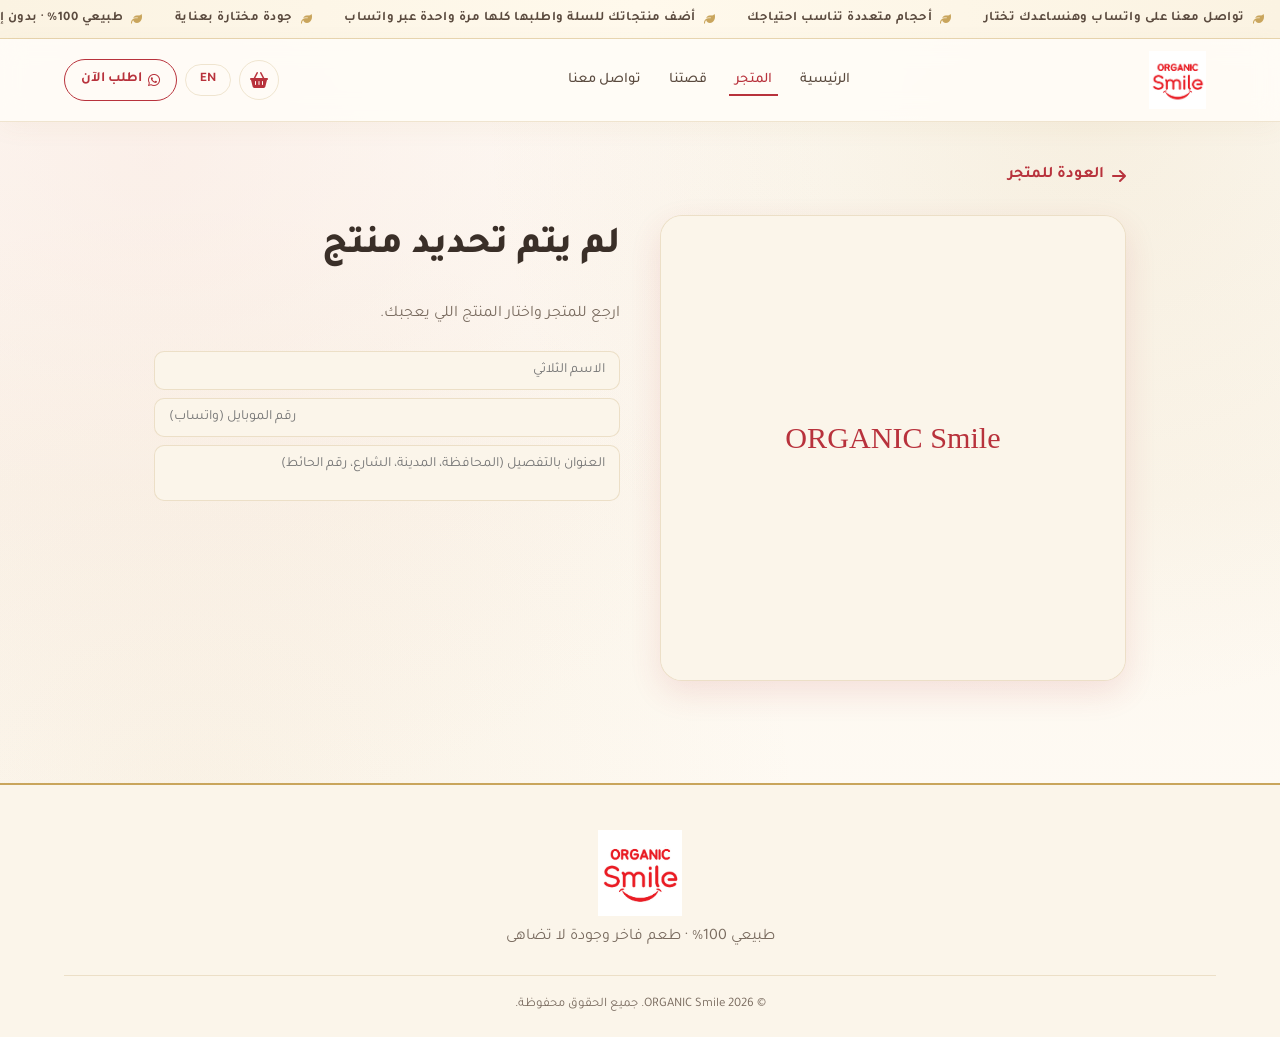
<file: product.html>
<!DOCTYPE html>
<html lang="ar" dir="rtl">
<head>
    <meta charset="UTF-8">
    <meta name="viewport" content="width=device-width, initial-scale=1.0">
    <title data-i18n="pTitle">تفاصيل المنتج | ORGANIC Smile</title>
    <meta name="theme-color" content="#FFFCF7">
    <link rel="icon" href="images/logo.jpg">

    <link rel="preconnect" href="https://fonts.googleapis.com">
    <link rel="preconnect" href="https://fonts.gstatic.com" crossorigin>
    <link href="https://fonts.googleapis.com/css2?family=Playfair+Display:wght@600;700&family=Tajawal:wght@400;500;700;800&display=swap" rel="stylesheet">
    <link rel="stylesheet" href="https://cdnjs.cloudflare.com/ajax/libs/font-awesome/6.4.0/css/all.min.css">
    <link rel="stylesheet" href="style.css">
    <link rel="stylesheet" href="background.css">
</head>
<body>

    <!-- شريط الإعلانات المتحرك -->
    <div class="topbar" id="adsBar" aria-label="ads"></div>

    <header class="navbar">
        <button class="menu-toggle" id="menuToggle" data-i18n-aria="menu" aria-label="القائمة">
            <i class="fa-solid fa-bars"></i>
        </button>

        <a href="index.html" class="logo" aria-label="ORGANIC Smile"><span class="logo-img" role="img" aria-label="ORGANIC Smile"></span></a>

        <nav class="nav-links" id="navLinks">
            <a href="index.html" data-i18n="navHome">الرئيسية</a>
            <a href="index.html#featured-products" class="active" data-i18n="navShop">المتجر</a>
            <a href="index.html#about" data-i18n="navAbout">قصتنا</a>
            <a href="index.html#contact" data-i18n="navContact">تواصل معنا</a>
        </nav>

        <button type="button" class="lang-toggle" id="langToggle">EN</button>

        <a href="index.html#contact" class="nav-cta">
            <i class="fa-brands fa-whatsapp"></i>
            <span data-i18n="orderNow">اطلب الآن</span>
        </a>
    </header>

    <main class="product-page">
        <a href="index.html#featured-products" class="back-link">
            <i class="fa-solid fa-arrow-right"></i> <span data-i18n="backShop">العودة للمتجر</span></a>

        <div class="product-detail">
            <div class="detail-gallery">
                <div class="detail-img-wrap">
                    <img id="detailImg" src="" alt="صورة المنتج">
                </div>
                <div class="detail-thumbs" id="detailThumbs"></div>
            </div>

            <div class="detail-info">
                <span class="product-cat" id="detailCat"></span>
                <h1 id="detailTitle"></h1>
                <div class="detail-price" id="detailPrice"></div>
                <p class="detail-desc" id="detailDesc"></p>

                <div id="sizesBlock" style="display:none;">
                    <div class="sizes-label" data-i18n="sizesLabel">الأحجام المتاحة</div>
                    <div class="size-options" id="detailSizes"></div>
                </div>

                <div class="detail-actions">
                    <button type="button" id="addBtn" class="btn btn-gold" style="display:none;">
                        <i class="fa-solid fa-basket-shopping"></i> <span data-i18n="addToCart">أضف للسلة</span></button>
                    <a id="orderBtn" class="btn btn-outline" style="display:none;" target="_blank" rel="noopener">
                        <i class="fa-brands fa-whatsapp"></i> <span data-i18n="orderWA">اطلب عبر واتساب</span></a>
                </div>
            </div>
        </div>
    </main>

    <footer class="main-footer">
        <div class="footer-logo"><span class="logo-img" role="img" aria-label="ORGANIC Smile"></span></div>
        <p data-i18n="footerP">طبيعي 100% · طعم فاخر وجودة لا تضاهى</p>
        <div class="footer-bottom" data-i18n="footerBottom">© 2026 ORGANIC Smile. جميع الحقوق محفوظة.</div>
    </footer>

    <script src="script.js"></script>
    </body>
</html>
</file>
<file: style.css>
/* =========================================================
   ORGANIC Smile — Warm Pink Ivory, Gold & Brand Red Theme
   (بدون أخضر + ألوان اللوجو محفوظة كما هي)
   ========================================================= */
:root {
    /* ===== ORGANIC Smile — باليت فاتح وفاخر (عاجي + شمبانيا + ذهبي ناعم) ===== */
    --bg: #FFFCF7;               /* عاجي دافئ فاتح جداً */
    --surface: #FFFFFF;
    --surface-2: #FBF5EA;        /* كريمي شمبانيا للكروت الثانوية */
    --surface-warm: #FDF8EF;
    --line: rgba(184, 146, 74, 0.22);
    --primary: #B8323C;          /* أحمر وردي راقي (أهدى من أحمر اللوجو) */
    --primary-light: #D0535C;
    --primary-dark: #7F1F29;
    --accent-gold: #C9A55C;      /* ذهبي شمبانيا ناعم */
    --star: #D9A93F;
    --text: #3A2F28;
    --muted: #7A6C60;
    --brand-red: #C73A3A;        /* الخصومات والتنبيهات */
    --logo-red: #EB1C24;         /* أحمر اللوجو */
    --radius: 18px;
    --shadow-primary: 0 12px 32px rgba(184, 50, 60, 0.12);
    --shadow-soft: 0 14px 40px rgba(150, 115, 50, 0.12);
    --ease: cubic-bezier(0.25, 0.8, 0.25, 1);
}

* { margin: 0; padding: 0; box-sizing: border-box; }
html { scroll-behavior: smooth; scroll-padding-top: 90px; }
body {
    background: var(--bg);
    color: var(--text);
    font-family: 'Tajawal', sans-serif;
    line-height: 1.7;
    overflow-x: hidden;
}
a { color: inherit; text-decoration: none; }
img { max-width: 100%; display: block; }
button, input, textarea { font-family: inherit; }

/* ===== مؤشر الماوس المخصص ===== */
.custom-cursor {
    position: fixed;
    top: 0;
    left: 0;
    width: 36px;
    height: 36px;
    border: 1px solid var(--accent-gold);
    border-radius: 50%;
    pointer-events: none;
    transform: translate(-50%, -50%);
    transition: width 0.2s ease, height 0.2s ease, background-color 0.2s ease;
    z-index: 9999;
    display: flex;
    align-items: center;
    justify-content: center;
    background: rgba(201, 165, 92, 0.06);
}
.cursor-dot {
    width: 6px;
    height: 6px;
    background-color: var(--primary);
    border-radius: 50%;
}
@media (max-width: 991px) {
    .custom-cursor { display: none; }
}

/* ---------- 1. الشريط العلوي للإعلانات ---------- */
.topbar {
    position: relative !important;
    background: #FBF5EA !important;
    color: #3A2F28 !important;
    font-size: 13px !important;
    font-weight: 700 !important;
    letter-spacing: 0.5px !important;
    padding: 8px 0 !important;
    border-bottom: 1px solid rgba(201, 165, 92, 0.35) !important;
    overflow: hidden !important;
    width: 100% !important;
    display: flex !important;
    align-items: center !important;
    justify-content: flex-start !important;
    text-align: center !important;
}
.ads-track {
    direction: ltr !important;
    margin: 0 !important;
    display: flex !important;
    align-items: center !important;
    justify-content: flex-start !important;
    width: max-content !important;
    animation: adsScroll 35s linear infinite;
    will-change: transform;
}
.topbar:hover .ads-track { animation-play-state: paused; }
.ads-group {
    display: flex !important;
    flex-shrink: 0 !important;
    align-items: center !important;
    min-width: 100vw;
    justify-content: space-around !important;
}
.ads-item {
    padding: 0 16px !important;
    display: inline-flex !important;
    align-items: center !important;
    gap: 8px !important;
    text-align: center !important;
    color: #3A2F28 !important;
    white-space: nowrap !important;
}
.ads-item i { font-size: 11px !important; color: var(--primary) !important; }
html[dir="rtl"] .ads-item { direction: rtl; }
@keyframes adsScroll {
    from { transform: translateX(0); }
    to   { transform: translateX(-50%); }
}

/* ---------- 2. الهيدر ورابط الملاحة ---------- */
.navbar {
    position: sticky !important;
    top: 0 !important;
    z-index: 1000 !important;
    display: flex !important;
    align-items: center !important;
    justify-content: flex-start !important;
    padding: 12px 5% !important;
    gap: 8px !important;
    background: rgba(255, 252, 247, 0.94) !important;
    backdrop-filter: blur(12px) !important;
    border-bottom: 1px solid var(--line) !important;
}
.logo {
    display: inline-flex;
    align-items: center;
    line-height: 0;
    font-family: 'Playfair Display', serif;
    font-size: 24px;
    font-weight: 700;
    letter-spacing: 2px;
    color: var(--text);
    white-space: nowrap;
}
.logo span { color: var(--primary); }

/* الحفاظ على ألوان اللوجو كما هي */
.logo-img {
    display: block;
    height: 58px;
    aspect-ratio: 260 / 197;
    background: url("images/logo.jpg") center / contain no-repeat;
    filter: none !important;
    mix-blend-mode: normal !important;
}
.footer-logo .logo-img { height: 86px; margin: 0 auto; }

.nav-links {
    display: flex !important;
    align-items: center !important;
    margin-inline: auto !important;
    gap: 16px !important;
}
.nav-links a {
    position: relative;
    font-weight: 500;
    font-size: 14.5px !important;
    padding: 4px 6px !important;
    color: #5A4A3E;
    transition: color 0.3s var(--ease);
}
.nav-links a::after {
    content: '';
    position: absolute;
    bottom: 0;
    right: 0;
    width: 0;
    height: 2px;
    background: var(--primary);
    transition: width 0.3s var(--ease);
}
.nav-links a:hover, .nav-links a.active { color: var(--primary); }
.nav-links a:hover::after, .nav-links a.active::after { width: 100%; }

.cart-btn { order: 5; }
.lang-toggle { order: 6; }
.nav-cta { order: 7; }

.nav-cta {
    display: inline-flex;
    align-items: center;
    gap: 6px !important;
    padding: 8px 16px;
    border: 1px solid var(--primary);
    border-radius: 50px;
    color: var(--primary);
    font-weight: 700;
    font-size: 14px;
    transition: all 0.3s var(--ease);
}
.nav-cta:hover { background: var(--primary); color: #fff; }

.menu-toggle {
    display: none;
    background: none;
    border: 1px solid var(--line);
    color: var(--primary);
    width: 42px;
    height: 42px;
    border-radius: 10px;
    font-size: 18px;
    cursor: pointer;
}

/* ---------- الأزرار العامة ---------- */
.btn {
    display: inline-flex;
    align-items: center;
    justify-content: center;
    gap: 6px !important;
    padding: 10px 22px !important;
    border-radius: 50px;
    font-weight: 700;
    font-size: 14.5px;
    cursor: pointer;
    border: 1px solid transparent;
    transition: all 0.3s var(--ease);
}
.btn-gold {
    background: linear-gradient(135deg, var(--primary), var(--primary-light));
    color: #fff;
    box-shadow: var(--shadow-primary);
}
.btn-gold:hover { transform: translateY(-3px); box-shadow: 0 14px 34px rgba(184, 50, 60, 0.22); }
.btn-outline { border-color: var(--accent-gold); color: var(--primary); background: transparent; }
.btn-outline:hover {
    background: linear-gradient(135deg, #FBF3E2, #F4E6C8);   /* بيج شمبانيا فاتح */
    border-color: var(--accent-gold);
    color: #5A3E2B;
    transform: translateY(-3px);
    box-shadow: 0 12px 30px rgba(150, 115, 50, 0.18);
}
.btn-lg { padding: 14px 32px !important; font-size: 16.5px; }
.btn-block { width: 100%; }

/* ---------- الهيرو ---------- */
.hero {
    display: grid;
    grid-template-columns: 1.1fr 0.9fr;
    align-items: center;
    gap: 40px;
    padding: 90px 8% 100px;
    min-height: 620px;
    background:
        radial-gradient(circle at 80% 20%, rgba(201, 165, 92, 0.16), transparent 45%),
        radial-gradient(circle at 10% 90%, rgba(240, 205, 190, 0.30), transparent 45%),
        var(--bg);
}
.hero-tag {
    display: inline-block;
    padding: 7px 18px;
    border: 1px solid rgba(201, 165, 92, 0.45);
    border-radius: 50px;
    background: rgba(251, 245, 234, 0.95);
    color: var(--primary);
    font-size: 14px;
    font-weight: 700;
    margin-bottom: 24px;
}
.hero h1 {
    font-size: clamp(36px, 5vw, 62px);
    font-weight: 800;
    line-height: 1.25;
    margin-bottom: 22px;
}
.hero h1 em {
    display: block;
    font-style: normal;
    background: linear-gradient(135deg, #9E2630, #D0535C);
    -webkit-background-clip: text;
    background-clip: text;
    color: transparent;
}
.hero p { max-width: 520px; color: var(--muted); font-size: 18px; margin-bottom: 34px; }
.hero-btns {
    display: flex !important;
    align-items: center !important;
    gap: 8px !important;
    flex-wrap: wrap !important;
}

.hero-visual {
    position: relative;
    display: grid;
    place-items: center;
    min-height: 380px;
}
.hero-ring {
    position: absolute;
    width: 520px;
    height: 520px;
    border-radius: 50%;
    border: 1px dashed var(--accent-gold);
    animation: spin 40s linear infinite;
}

/* الإطار في نص الهيرو — صورة المنتجات كاملة بدون قص */
.hero-center-logo {
    width: min(100%, 440px);
    aspect-ratio: 1004 / 668;
    border-radius: 34px;
    overflow: hidden;
    position: relative;
    background: var(--surface-2);
    border: 4px solid #fff;
    outline: 2px solid var(--accent-gold);
    outline-offset: 6px;
    box-shadow: var(--shadow-soft), 0 0 0 14px rgba(201, 165, 92, 0.10);
    filter: none !important;
    mix-blend-mode: normal !important;
}
.brand-circle-logo {
    width: 100%;
    height: 100%;
    object-fit: cover;
    object-position: center;
    transition: transform 0.8s var(--ease);
    filter: none !important;
    mix-blend-mode: normal !important;
}
.hero-center-logo:hover .brand-circle-logo { transform: scale(1.05); }

.hero-badge {
    position: absolute;
    z-index: 3;
    display: flex;
    align-items: center;
    gap: 8px;
    padding: 9px 16px;
    background: var(--surface);
    border: 1px solid rgba(201, 165, 92, 0.45);
    border-radius: 50px;
    color: var(--primary);
    font-size: 14px;
    font-weight: 700;
    box-shadow: 0 4px 15px rgba(0,0,0,0.04);
    animation: float 5s ease-in-out infinite;
}
.hero-badge.b1 { top: 6%; right: 2%; }
.hero-badge.b2 { bottom: 8%; right: 0; animation-delay: 1.2s; }
.hero-badge.b3 { top: 45%; left: -2%; animation-delay: 2.4s; }

/* ---------- شريط المميزات ---------- */
.features-strip {
    display: grid;
    grid-template-columns: repeat(4, 1fr);
    gap: 15px;
    padding: 25px 5%;
    background: var(--surface);
    border-top: 1px solid rgba(201, 165, 92, 0.3);
    border-bottom: 1px solid rgba(201, 165, 92, 0.3);
}
.feature { display: flex; align-items: center; gap: 10px; justify-content: center; }
.feature i { font-size: 24px; color: var(--primary); }
.feature h4 { font-size: 15px; font-weight: 700; }
.feature p { font-size: 13px; color: var(--muted); line-height: 1.4; }

/* ---------- 3. أزرار الفلترة ---------- */
.featured-products { padding: 80px 5%; }

.toolbar {
    max-width: 1200px;
    margin: 0 auto 30px;
    display: flex;
    justify-content: space-between;
    align-items: center;
    gap: 14px;
    flex-wrap: wrap;
}
.filter-buttons {
    display: flex !important;
    align-items: center !important;
    justify-content: center !important;
    gap: 6px !important;
    flex-wrap: wrap !important;
    margin-bottom: 30px !important;
}
.filter-btn {
    padding: 7px 16px !important;
    background: transparent;
    border: 1px solid var(--line);
    border-radius: 50px;
    color: #5A4A3E;
    font-weight: 700;
    font-size: 13.5px !important;
    cursor: pointer;
    transition: all 0.3s var(--ease);
}
.filter-btn:hover { border-color: var(--primary); color: var(--primary); }
.filter-btn.active { background: var(--primary); border-color: var(--primary); color: #fff; }

.search-field { position: relative; }
.search-field i {
    position: absolute;
    top: 50%;
    right: 16px;
    transform: translateY(-50%);
    color: var(--primary);
    font-size: 14px;
    pointer-events: none;
}
.search-field input {
    width: 250px;
    padding: 9px 38px 9px 16px;
    background: var(--surface);
    border: 1px solid var(--line);
    border-radius: 50px;
    color: var(--text);
    font-size: 14px;
    outline: none;
    transition: all 0.3s var(--ease);
}
.search-field input:focus { border-color: var(--primary); box-shadow: var(--shadow-primary); }
.search-field input::placeholder { color: var(--muted); }

.products-grid {
    max-width: 1200px;
    margin: 0 auto;
    display: grid;
    grid-template-columns: repeat(auto-fill, minmax(240px, 1fr));
    gap: 22px;
}

.product-card {
    display: flex;
    flex-direction: column;
    background: var(--surface);
    border: 1px solid var(--line);
    border-radius: var(--radius);
    overflow: hidden;
    box-shadow: 0 4px 20px rgba(0,0,0,0.03);
    animation: fadeUp 0.6s var(--ease) both;
    animation-delay: calc(var(--i, 0) * 70ms);
    transition: transform 0.35s var(--ease), border-color 0.35s, box-shadow 0.35s;
}
.product-card:hover {
    transform: translateY(-6px);
    border-color: var(--accent-gold);
    box-shadow: 0 18px 40px rgba(0, 0, 0, 0.08), var(--shadow-primary);
}
.product-img-wrap {
    position: relative;
    display: block;
    aspect-ratio: 1 / 1;
    overflow: hidden;
    background: var(--surface-2);
}
.product-img-wrap img {
    width: 100%;
    height: 100%;
    object-fit: cover;
    transition: transform 0.6s var(--ease);
}
.product-card:hover .product-img-wrap img { transform: scale(1.05); }

.product-badge {
    position: absolute;
    top: 12px;
    right: 12px;
    padding: 4px 12px;
    background: rgba(255, 255, 255, 0.94);
    border: 1px solid rgba(201, 165, 92, 0.4);
    border-radius: 50px;
    color: var(--primary-dark);
    font-size: 11.5px;
    font-weight: 700;
    backdrop-filter: blur(6px);
}
.product-discount {
    position: absolute;
    top: 12px;
    left: 12px;
    padding: 4px 11px;
    background: var(--brand-red);
    border-radius: 50px;
    color: #fff;
    font-size: 12px;
    font-weight: 800;
    letter-spacing: 0.2px;
    box-shadow: 0 4px 12px rgba(199, 58, 58, 0.25);
}
.product-body { padding: 16px 16px 4px; text-align: center; flex: 1; }
.product-title { font-size: 17px; font-weight: 700; margin: 2px 0 8px; color: var(--text); line-height: 1.4; }
.product-price { color: var(--muted); font-size: 12.5px; }
.price-from { display: block; margin-bottom: 2px; }
.price-line { display: flex; align-items: baseline; justify-content: center; flex-wrap: wrap; gap: 4px 10px; }
.price-now { color: var(--primary-dark); font-size: 21px; font-weight: 800; }
.price-old { color: #9A8F84; font-size: 14px; font-weight: 500; text-decoration: line-through; text-decoration-color: rgba(199, 58, 58, 0.7); }

.btn-details {
    display: block;
    margin: 8px 16px 16px;
    padding: 9px;
    text-align: center;
    border: 1px solid var(--line);
    border-radius: 50px;
    color: var(--primary-dark);
    font-weight: 700;
    font-size: 13.5px;
    transition: all 0.3s var(--ease);
}
.btn-details:hover { background: var(--surface-2); border-color: var(--primary); color: var(--primary-dark); }

.skeleton-card {
    height: 420px;
    border-radius: var(--radius);
    border: 1px solid var(--line);
    background: linear-gradient(100deg, var(--surface) 30%, var(--surface-2) 50%, var(--surface) 70%);
    background-size: 200% 100%;
    animation: shimmer 1.4s linear infinite;
}

/* ---------- قصتنا ---------- */
.about {
    padding: 90px 5%;
    background: linear-gradient(180deg, var(--surface-2), var(--bg));
    border-top: 1px solid rgba(201, 165, 92, 0.3);
    border-bottom: 1px solid rgba(201, 165, 92, 0.3);
    text-align: center;
}
.about-inner { max-width: 760px; margin: 0 auto; }
.about-inner p { color: var(--muted); font-size: 18px; line-height: 2; margin: 10px 0 28px; }
.about-points { display: flex; justify-content: center; gap: 8px !important; flex-wrap: wrap; }
.about-points span {
    padding: 6px 14px !important;
    border: 1px solid rgba(201, 165, 92, 0.45);
    border-radius: 50px;
    color: var(--primary-dark);
    font-size: 13px;
    font-weight: 700;
    background: var(--surface);
}
.about-points i { margin-left: 6px; color: var(--primary); }

/* ---------- تواصل ---------- */
.contact { padding: 80px 5%; text-align: center; border-top: 1px solid var(--line); }
.contact .section-header { margin-bottom: 25px; }

/* ---------- الفوتر ---------- */
.main-footer {
    padding: 45px 5% 20px;
    text-align: center;
    background: #FBF5EA;
    border-top: 2px solid var(--accent-gold);
    color: var(--text);
}
.footer-logo {
    font-family: 'Playfair Display', serif;
    font-size: 26px;
    font-weight: 700;
    letter-spacing: 2px;
    margin-bottom: 8px;
}
.footer-logo span { color: var(--primary); }
.main-footer p { color: var(--muted); margin-bottom: 24px; }
.footer-bottom {
    padding-top: 18px;
    border-top: 1px solid var(--line);
    color: var(--muted);
    font-size: 13px;
}

/* ---------- صفحة المنتج ---------- */
.product-page { max-width: 1100px; margin: 0 auto; padding: 40px 5% 90px; }
.back-link {
    display: inline-flex;
    align-items: center;
    gap: 8px;
    margin-bottom: 26px;
    color: var(--primary);
    font-weight: 700;
    transition: gap 0.3s var(--ease);
}
.back-link:hover { gap: 14px; }

.product-detail { display: grid; grid-template-columns: 1fr 1fr; gap: 40px; align-items: start; }
.detail-img-wrap {
    aspect-ratio: 1 / 1;
    overflow: hidden;
    border-radius: 22px;
    border: 1px solid var(--line);
    background: var(--surface-2);
    box-shadow: var(--shadow-primary);
}
.detail-img-wrap img { width: 100%; height: 100%; object-fit: cover; }
.detail-thumbs { display: flex; gap: 8px; margin-top: 12px; flex-wrap: wrap; }
.detail-thumbs img {
    width: 64px;
    height: 64px;
    object-fit: cover;
    border-radius: 10px;
    border: 2px solid transparent;
    cursor: pointer;
    opacity: 0.6;
    transition: all 0.3s var(--ease);
}
.detail-thumbs img:hover, .detail-thumbs img.active { opacity: 1; border-color: var(--primary); }

.detail-info h1 { font-size: clamp(26px, 4vw, 38px); font-weight: 800; margin: 8px 0 12px; line-height: 1.3; }
.detail-price { display: flex; align-items: center; flex-wrap: wrap; gap: 8px 14px; font-size: 30px; font-weight: 800; color: var(--primary-dark); margin-bottom: 14px; }
.detail-price .price-now { font-size: 32px; }
.detail-price .price-old { font-size: 20px; }
.detail-discount { padding: 4px 14px; background: var(--brand-red); border-radius: 50px; color: #fff; font-size: 14px; font-weight: 800; }
.detail-desc { color: var(--muted); line-height: 1.9; margin-bottom: 22px; }
.sizes-label { color: var(--primary); font-weight: 700; margin-bottom: 10px; }
.size-options { display: flex; flex-wrap: wrap; gap: 6px !important; margin-bottom: 25px; }
.size-btn {
    padding: 7px 14px !important;
    background: var(--surface);
    border: 1px solid var(--line);
    border-radius: 10px;
    color: var(--text);
    font-weight: 700;
    font-size: 13px;
    cursor: pointer;
    transition: all 0.3s var(--ease);
}
.size-btn:hover { border-color: var(--primary); }
.size-btn.active { background: var(--primary); border-color: var(--primary); color: #fff; }

/* ---------- حركات ---------- */
@keyframes fadeUp { from { opacity: 0; transform: translateY(24px); } to { opacity: 1; transform: none; } }
@keyframes shimmer { to { background-position: -200% 0; } }
@keyframes spin { to { transform: rotate(360deg); } }
@keyframes float { 0%, 100% { transform: translateY(0); } 50% { transform: translateY(-10px); } }

/* ---------- الموبايل والتابلت ---------- */
@media (max-width: 900px) {
    .hero { grid-template-columns: 1fr; text-align: center; padding: 60px 6% 70px; min-height: auto; }
    .hero p { margin-inline: auto; }
    .hero-btns { justify-content: center; }
    .hero-visual { min-height: 300px; }
    .hero-ring { width: 340px; height: 340px; }
    .hero-center-logo { width: min(82%, 320px); }
    .features-strip { grid-template-columns: repeat(2, 1fr); }
    .feature { justify-content: flex-start; }
    .product-detail { grid-template-columns: 1fr; gap: 28px; }
}

@media (max-width: 768px) {
    .menu-toggle { display: grid; place-items: center; }
    .nav-cta span { display: none; }
    .nav-cta { padding: 9px 12px; }
    .toolbar { flex-direction: column; align-items: stretch; }
    .filter-buttons { justify-content: center; }
    .search-field input { width: 100%; }
    .products-grid { grid-template-columns: repeat(2, 1fr); gap: 12px; }
    .product-body { padding: 12px 10px 4px; }
    .product-title { font-size: 14.5px; }
    .price-now { font-size: 17px; }
    .price-old { font-size: 12.5px; }
    .btn-details { margin: 8px 10px 12px; font-size: 13px; }
}

/* ===== زر اللغة والتحكم ===== */
.lang-toggle {
    padding: 7px 14px; border: 1px solid var(--line); border-radius: 50px;
    background: transparent; color: var(--primary); font-weight: 700; font-size: 13px; cursor: pointer;
    transition: all 0.3s var(--ease);
}
.lang-toggle:hover { background: var(--primary); color: #fff; }
html[dir="ltr"] .nav-links a::after { right: auto; left: 0; }
html[dir="ltr"] .search-field i { right: auto; left: 16px; }
html[dir="ltr"] .search-field input { padding-right: 16px; padding-left: 44px; }
html[dir="ltr"] .product-badge { right: auto; left: 12px; }
html[dir="ltr"] .product-discount { left: auto; right: 12px; }
html[dir="ltr"] .hero-badge.b1 { right: auto; left: 8%; }
html[dir="ltr"] .hero-badge.b2 { right: auto; left: 2%; }
html[dir="ltr"] .hero-badge.b3 { left: auto; right: 0; }
html[dir="ltr"] .about-points i { margin-left: 0; margin-right: 6px; }
html[dir="ltr"] .fa-arrow-left, html[dir="ltr"] .fa-arrow-right { transform: scaleX(-1); }

/* ===== أزرار الكارت والسلة ===== */
.btn-add {
    display: flex; align-items: center; justify-content: center; gap: 6px;
    width: calc(100% - 32px); margin: 12px 16px 0; padding: 11px;
    border: 1px solid transparent; border-radius: 50px; cursor: pointer;
    background: linear-gradient(135deg, var(--primary), var(--primary-light));
    color: #fff; font-weight: 700; font-size: 13.5px;
    transition: all 0.3s var(--ease);
}
.btn-add:hover { transform: translateY(-2px); box-shadow: var(--shadow-primary); }
.card-size {
    width: 100%; margin-top: 8px; padding: 7px 9px; border-radius: 10px;
    background: var(--surface-2); color: var(--text); border: 1px solid var(--line);
    font-size: 13px; font-family: inherit;
}
.detail-actions { display: flex; gap: 6px !important; flex-wrap: wrap; margin-top: 8px; }
.detail-actions .btn { flex: 1 1 180px; }

.cart-btn {
    position: relative; display: grid; place-items: center;
    width: 40px; height: 40px; border-radius: 50%;
    background: transparent; border: 1px solid var(--line); color: var(--primary);
    font-size: 16px; cursor: pointer; transition: all 0.3s var(--ease);
}
.cart-btn:hover { background: var(--primary); color: #fff; }
.cart-badge {
    position: absolute; top: -6px; inset-inline-end: -6px;
    min-width: 20px; height: 20px; padding: 0 5px; border-radius: 10px;
    background: var(--primary); color: #fff; font-size: 11px; font-weight: 800;
    display: grid; place-items: center; line-height: 1;
}
.cart-badge[hidden] { display: none; }

.cart-overlay {
    position: fixed; inset: 0; z-index: 1998; background: rgba(0, 0, 0, 0.4);
    opacity: 0; visibility: hidden; transition: opacity 0.3s var(--ease), visibility 0.3s;
}
.cart-overlay.open { opacity: 1; visibility: visible; }
body.cart-open { overflow: hidden; }

.cart-drawer {
    position: fixed; top: 0; bottom: 0; inset-inline-end: 0; z-index: 1999;
    width: min(400px, 100%); display: flex; flex-direction: column;
    background: var(--surface); border-inline-start: 1px solid var(--line);
    box-shadow: -10px 0 30px rgba(0,0,0,0.05);
    transform: translateX(105%); visibility: hidden;
    transition: transform 0.35s var(--ease), visibility 0.35s;
}
html[dir="rtl"] .cart-drawer:not(.open) { transform: translateX(-105%); }
.cart-drawer.open { transform: none; visibility: visible; }

.cart-head {
    display: flex; align-items: center; justify-content: space-between;
    padding: 16px 18px; border-bottom: 1px solid var(--line);
}
.cart-head h3 { font-size: 19px; color: var(--primary); }
.cart-close {
    width: 36px; height: 36px; border-radius: 50%; border: 1px solid var(--line);
    background: transparent; color: var(--text); cursor: pointer; font-size: 15px;
}
.cart-close:hover { background: var(--primary); color: #fff; }

.cart-items { flex: 1; overflow-y: auto; padding: 12px 18px; }
.cart-empty { text-align: center; color: var(--muted); padding: 50px 10px; }
.cart-empty i { font-size: 40px; color: var(--primary); margin-bottom: 12px; }

.cart-item {
    display: flex; gap: 10px; align-items: center;
    padding: 10px 0; border-bottom: 1px solid var(--line);
}
.cart-item img { width: 60px; height: 60px; border-radius: 10px; object-fit: cover; background: var(--surface-2); flex-shrink: 0; }
.cart-item-info { flex: 1; min-width: 0; }
.cart-item-name { font-weight: 700; font-size: 14.5px; line-height: 1.3; }
.cart-item-size { color: var(--muted); font-size: 12.5px; }
.cart-item-price { color: var(--primary-dark); font-weight: 800; font-size: 13.5px; margin-top: 2px; }
.cart-del { background: none; border: none; color: #c77; cursor: pointer; font-size: 14px; }
.cart-del:hover { color: #f99; }
.qty { display: flex; align-items: center; gap: 6px; border: 1px solid var(--line); border-radius: 50px; padding: 2px 4px; }
.qty span { min-width: 18px; text-align: center; font-weight: 700; font-size: 13px; }
.qty-btn {
    width: 24px; height: 24px; border-radius: 50%; border: none; cursor: pointer;
    background: var(--surface-2); color: var(--primary); font-size: 10px;
}
.qty-btn:hover { background: var(--primary); color: #fff; }

.cart-foot { padding: 14px 18px 18px; border-top: 1px solid var(--line); display: grid; gap: 10px; }
.cart-total { display: flex; justify-content: space-between; align-items: center; font-size: 15px; }
.cart-total strong { color: var(--primary-dark); font-size: 20px; font-weight: 800; }
.cart-note { color: var(--muted); font-size: 12px; }
.cart-note[hidden] { display: none; }
.cart-clear {
    background: none; border: none; color: var(--muted); cursor: pointer;
    font-size: 12.5px; text-decoration: underline;
}
.cart-clear:hover { color: var(--text); }

.toast {
    position: fixed; top: 90px; left: 50%; z-index: 3000;
    transform: translate(-50%, -20px); opacity: 0; pointer-events: none;
    background: var(--primary); color: #fff; font-weight: 700; font-size: 13.5px;
    padding: 9px 20px; border-radius: 50px; box-shadow: var(--shadow-primary);
    transition: all 0.3s var(--ease);
}
.toast.show { opacity: 1; transform: translate(-50%, 0); }

/* =========================================================
   القائمة الجانبية على الموبايل
   ========================================================= */
.nav-close, .nav-overlay { display: none; }

@media (max-width: 768px) {
    .navbar {
        backdrop-filter: none !important;
        -webkit-backdrop-filter: none !important;
        background: #FFFCF7 !important;
    }
    .nav-overlay {
        display: block;
        position: fixed;
        inset: 0;
        z-index: 900;
        background: rgba(0, 0, 0, 0.4);
        opacity: 0;
        visibility: hidden;
        transition: opacity 0.3s ease, visibility 0.3s;
    }
    .nav-overlay.open { opacity: 1; visibility: visible; }

    .nav-links {
        display: flex !important;
        flex-direction: column !important;
        align-items: stretch !important;
        position: fixed !important;
        top: 0 !important;
        bottom: 0 !important;
        left: auto !important;
        right: auto !important;
        inset-inline-start: 0 !important;
        width: min(80vw, 300px) !important;
        margin: 0 !important;
        padding: 70px 22px 24px !important;
        gap: 0 !important;
        background: #FFFFFF !important;
        border: 0 !important;
        border-inline-end: 1px solid var(--line) !important;
        box-shadow: 10px 0 30px rgba(0,0,0,0.05);
        overflow-y: auto;
        z-index: 1100;
        visibility: hidden;
        transition: transform 0.3s ease, visibility 0.3s;
    }
    html[dir="rtl"] .nav-links { transform: translateX(100%); }
    html[dir="ltr"] .nav-links { transform: translateX(-100%); }
    .nav-links.open { visibility: visible; transform: translateX(0) !important; }

    .nav-links a { font-size: 16px !important; padding: 16px 4px !important; border-bottom: 1px solid var(--line); }

    .nav-close {
        display: grid;
        place-items: center;
        position: absolute;
        top: 14px;
        inset-inline-end: 14px;
        width: 38px;
        height: 38px;
        border-radius: 10px;
        background: none;
        border: 1px solid var(--line);
        color: var(--primary);
        font-size: 16px;
        cursor: pointer;
    }
    body.menu-open { overflow: hidden; }
}

/* =========================================================
   آراء العملاء والتقييمات
   ========================================================= */
.reviews {
    padding: 90px 5%;
    background: var(--bg);
    border-top: 1px solid var(--line);
}
.reviews-inner { max-width: 1200px; margin: 0 auto; }
.reviews-head { text-align: center; max-width: 640px; margin: 0 auto 40px; }
.reviews .eyebrow {
    display: inline-block;
    padding: 5px 16px;
    margin-bottom: 14px;
    border: 1px solid rgba(201, 165, 92, 0.45);
    border-radius: 50px;
    background: rgba(251, 245, 234, 0.95);
    color: var(--primary);
    font-size: 13.5px;
    font-weight: 700;
}
.reviews .section-title { font-size: clamp(26px, 4vw, 38px); font-weight: 800; line-height: 1.3; margin-bottom: 8px; }
.reviews .section-subtitle { color: var(--muted); font-size: 16.5px; }

/* ملخص التقييم */
.reviews-summary {
    display: grid;
    grid-template-columns: auto 1fr;
    align-items: center;
    gap: 40px;
    max-width: 780px;
    margin: 0 auto 40px;
    padding: 28px 34px;
    background: var(--surface);
    border: 1px solid var(--line);
    border-radius: 22px;
    box-shadow: var(--shadow-primary);
}
.reviews-summary[hidden] { display: none; }
.rs-score { text-align: center; padding-inline-end: 40px; border-inline-end: 1px solid var(--line); }
.rs-num { font-size: 58px; font-weight: 800; line-height: 1; color: var(--primary-dark); }
.rs-stars { margin: 10px 0 6px; display: flex; justify-content: center; gap: 3px; font-size: 20px; }
.rs-count { color: var(--muted); font-size: 13.5px; }
.rs-bars { display: grid; gap: 8px; }
.rs-row { display: grid; grid-template-columns: 38px 1fr 28px; align-items: center; gap: 12px; font-size: 13px; color: var(--muted); }
.rs-lbl .st { font-size: 12px; }
.rs-bar { height: 8px; border-radius: 8px; background: var(--surface-2); overflow: hidden; }
.rs-bar i { display: block; height: 100%; border-radius: 8px; background: linear-gradient(90deg, var(--primary), var(--primary-light)); }
.rs-n { text-align: end; font-weight: 700; }
.reviews .st { color: #EADFCB; line-height: 1; }
.reviews .st.on { color: var(--star); }

/* كروت التعليقات */
.reviews-grid {
    display: grid;
    grid-template-columns: repeat(3, 1fr);
    gap: 22px;
}
.review-card {
    position: relative;
    display: flex;
    flex-direction: column;
    gap: 12px;
    padding: 24px 24px 18px;
    background: var(--surface);
    border: 1px solid var(--line);
    border-radius: var(--radius);
    box-shadow: 0 4px 20px rgba(0,0,0,0.03);
    animation: fadeUp 0.6s var(--ease) both;
    transition: transform 0.35s var(--ease), border-color 0.35s, box-shadow 0.35s;
}
.review-card.pinned {
    grid-column: 1 / -1;
    padding-top: 26px;
    border-color: var(--accent-gold);
    background: linear-gradient(135deg, #FFFFFF 55%, var(--surface-2));
    box-shadow: var(--shadow-primary);
}
.review-card.pinned .review-text { font-size: 17px; max-width: 900px; }
.review-pin {
    align-self: flex-start;
    display: inline-flex; align-items: center; gap: 6px;
    padding: 4px 14px; border-radius: 50px;
    background: var(--primary); color: #fff;
    font-size: 12.5px; font-weight: 700;
}
.review-pin i { font-size: 11px; }
.review-card:hover { transform: translateY(-5px); border-color: var(--primary); box-shadow: 0 18px 40px rgba(0,0,0,0.08), var(--shadow-primary); }
.review-card::before { content: "\201D"; position: absolute; top: 6px; inset-inline-end: 22px; font-family: "Playfair Display", serif; font-size: 70px; line-height: 1; color: rgba(201, 165, 92, 0.32); pointer-events: none; }
.review-top { display: flex; align-items: center; gap: 12px; }
.review-avatar {
    width: 46px; height: 46px; flex-shrink: 0; border-radius: 50%;
    display: grid; place-items: center;
    background: linear-gradient(135deg, var(--primary), var(--primary-light));
    color: #fff; font-size: 19px; font-weight: 800; text-transform: uppercase;
}
.review-who { display: flex; flex-direction: column; line-height: 1.4; min-width: 0; }
.review-who strong { font-size: 16px; font-weight: 700; }
.review-who span { color: var(--muted); font-size: 13px; }
.review-who span:empty { display: none; }
.review-stars { display: flex; gap: 2px; font-size: 17px; }
.review-text { flex: 1; color: var(--text); font-size: 15px; line-height: 1.9; overflow-wrap: anywhere; }
.review-meta {
    display: flex; align-items: center; justify-content: space-between; gap: 10px; flex-wrap: wrap;
    padding-top: 14px; border-top: 1px solid var(--line);
    font-size: 12.5px; color: var(--muted);
}
.review-product { padding: 3px 12px; border-radius: 50px; background: var(--surface-2); color: var(--primary-dark); font-weight: 700; }
.review-meta time:empty { display: none; }
.reviews-more { text-align: center; margin-top: 28px; }
.reviews-more [hidden] { display: none; }
.reviews-empty {
    grid-column: 1 / -1; text-align: center; padding: 50px 20px;
    background: var(--surface); border: 1px dashed rgba(201, 165, 92, 0.5); border-radius: var(--radius);
}
.reviews-empty-ico { font-size: 38px; line-height: 1; color: var(--star); margin-bottom: 12px; }
.reviews-empty h3 { font-size: 20px; margin-bottom: 6px; }
.reviews-empty p { color: var(--muted); }

/* فورم التقييم */
.review-form-wrap {
    display: grid;
    grid-template-columns: 0.8fr 1.2fr;
    gap: 40px;
    align-items: start;
    margin-top: 60px;
    padding: 36px;
    background: linear-gradient(180deg, var(--surface), var(--surface-2));
    border: 1px solid rgba(201, 165, 92, 0.35);
    border-radius: 24px;
}
.rf-intro h3 { font-size: 24px; font-weight: 800; margin-bottom: 10px; color: var(--primary-dark); }
.rf-intro p { color: var(--muted); line-height: 1.9; }
.review-form { display: grid; grid-template-columns: 1fr 1fr; gap: 16px; }
.rf-full { grid-column: 1 / -1; }
.rf-field { display: flex; flex-direction: column; gap: 6px; }
.rf-field label { font-size: 13.5px; font-weight: 700; color: #5A4A3E; }
.rf-field input, .rf-field textarea {
    width: 100%; padding: 11px 16px;
    background: var(--surface); border: 1px solid var(--line); border-radius: 14px;
    color: var(--text); font-size: 14.5px; outline: none; resize: vertical;
    transition: all 0.3s var(--ease);
}
.rf-field input:focus, .rf-field textarea:focus { border-color: var(--primary); box-shadow: var(--shadow-primary); }
.rf-field ::placeholder { color: #A89B8D; }
.rf-stars { display: flex; gap: 4px; }
.rf-star { background: none; border: none; cursor: pointer; padding: 2px 3px; font-size: 32px; line-height: 1; color: #EADFCB; transition: transform 0.2s var(--ease), color 0.2s; }
.rf-star.on { color: var(--star); }
.rf-star:hover { transform: scale(1.15); }
.rf-star:focus-visible { outline: 2px solid var(--primary); border-radius: 6px; }
.rf-hint { color: var(--brand-red); font-size: 12.5px; font-weight: 700; }
.rf-hint[hidden] { display: none; }
.rf-actions { display: flex; }

@media (max-width: 900px) {
    .reviews-grid { grid-template-columns: repeat(2, 1fr); }
    .review-form-wrap { grid-template-columns: 1fr; gap: 20px; padding: 26px 22px; }
}
@media (max-width: 768px) {
    .reviews { padding: 70px 5%; }
    .reviews-summary { grid-template-columns: 1fr; gap: 22px; padding: 24px 20px; }
    .rs-score { padding-inline-end: 0; border-inline-end: 0; padding-bottom: 20px; border-bottom: 1px solid var(--line); }
    .reviews-grid { grid-template-columns: 1fr; }
    .review-form { grid-template-columns: 1fr; }
    .rf-actions .btn { width: 100%; }
}
.rf-hp { position: absolute; width: 1px; height: 1px; margin: -1px; padding: 0; border: 0; overflow: hidden; clip: rect(0 0 0 0); clip-path: inset(50%); opacity: 0; pointer-events: none; }
.rf-actions .btn:disabled { opacity: 0.6; cursor: wait; transform: none; }

/* ===== شيل الدايرة المنقطة اللي ورا الصورة ===== */
.hero-ring { display: none !important; }/* =========================================================
   ORGANIC Smile — Warm Pink Ivory, Gold & Brand Red Theme
   (بدون أخضر + ألوان اللوجو محفوظة كما هي)
   ========================================================= */
:root {
    /* ===== ORGANIC Smile — باليت فاتح وفاخر (عاجي + شمبانيا + ذهبي ناعم) ===== */
    --bg: #FFFCF7;               /* عاجي دافئ فاتح جداً */
    --surface: #FFFFFF;
    --surface-2: #FBF5EA;        /* كريمي شمبانيا للكروت الثانوية */
    --surface-warm: #FDF8EF;
    --line: rgba(184, 146, 74, 0.22);
    --primary: #B8323C;          /* أحمر وردي راقي (أهدى من أحمر اللوجو) */
    --primary-light: #D0535C;
    --primary-dark: #7F1F29;
    --accent-gold: #C9A55C;      /* ذهبي شمبانيا ناعم */
    --star: #D9A93F;
    --text: #3A2F28;
    --muted: #7A6C60;
    --brand-red: #C73A3A;        /* الخصومات والتنبيهات */
    --logo-red: #EB1C24;         /* أحمر اللوجو */
    --radius: 18px;
    --shadow-primary: 0 12px 32px rgba(184, 50, 60, 0.12);
    --shadow-soft: 0 14px 40px rgba(150, 115, 50, 0.12);
    --ease: cubic-bezier(0.25, 0.8, 0.25, 1);
}

* { margin: 0; padding: 0; box-sizing: border-box; }
html { scroll-behavior: smooth; scroll-padding-top: 90px; }
body {
    background: var(--bg);
    color: var(--text);
    font-family: 'Tajawal', sans-serif;
    line-height: 1.7;
    overflow-x: hidden;
}
a { color: inherit; text-decoration: none; }
img { max-width: 100%; display: block; }
button, input, textarea { font-family: inherit; }

/* ===== مؤشر الماوس المخصص ===== */
.custom-cursor {
    position: fixed;
    top: 0;
    left: 0;
    width: 36px;
    height: 36px;
    border: 1px solid var(--accent-gold);
    border-radius: 50%;
    pointer-events: none;
    transform: translate(-50%, -50%);
    transition: width 0.2s ease, height 0.2s ease, background-color 0.2s ease;
    z-index: 9999;
    display: flex;
    align-items: center;
    justify-content: center;
    background: rgba(201, 165, 92, 0.06);
}
.cursor-dot {
    width: 6px;
    height: 6px;
    background-color: var(--primary);
    border-radius: 50%;
}
@media (max-width: 991px) {
    .custom-cursor { display: none; }
}

/* ---------- 1. الشريط العلوي للإعلانات ---------- */
.topbar {
    position: relative !important;
    background: #FBF5EA !important;
    color: #3A2F28 !important;
    font-size: 13px !important;
    font-weight: 700 !important;
    letter-spacing: 0.5px !important;
    padding: 8px 0 !important;
    border-bottom: 1px solid rgba(201, 165, 92, 0.35) !important;
    overflow: hidden !important;
    width: 100% !important;
    display: flex !important;
    align-items: center !important;
    justify-content: flex-start !important;
    text-align: center !important;
}
.ads-track {
    direction: ltr !important;
    margin: 0 !important;
    display: flex !important;
    align-items: center !important;
    justify-content: flex-start !important;
    width: max-content !important;
    animation: adsScroll 35s linear infinite;
    will-change: transform;
}
.topbar:hover .ads-track { animation-play-state: paused; }
.ads-group {
    display: flex !important;
    flex-shrink: 0 !important;
    align-items: center !important;
    min-width: 100vw;
    justify-content: space-around !important;
}
.ads-item {
    padding: 0 16px !important;
    display: inline-flex !important;
    align-items: center !important;
    gap: 8px !important;
    text-align: center !important;
    color: #3A2F28 !important;
    white-space: nowrap !important;
}
.ads-item i { font-size: 11px !important; color: var(--primary) !important; }
html[dir="rtl"] .ads-item { direction: rtl; }
@keyframes adsScroll {
    from { transform: translateX(0); }
    to   { transform: translateX(-50%); }
}

/* ---------- 2. الهيدر ورابط الملاحة ---------- */
.navbar {
    position: sticky !important;
    top: 0 !important;
    z-index: 1000 !important;
    display: flex !important;
    align-items: center !important;
    justify-content: flex-start !important;
    padding: 12px 5% !important;
    gap: 8px !important;
    background: rgba(255, 252, 247, 0.94) !important;
    backdrop-filter: blur(12px) !important;
    border-bottom: 1px solid var(--line) !important;
}
.logo {
    display: inline-flex;
    align-items: center;
    line-height: 0;
    font-family: 'Playfair Display', serif;
    font-size: 24px;
    font-weight: 700;
    letter-spacing: 2px;
    color: var(--text);
    white-space: nowrap;
}
.logo span { color: var(--primary); }

/* الحفاظ على ألوان اللوجو كما هي */
.logo-img {
    display: block;
    height: 58px;
    aspect-ratio: 260 / 197;
    background: url("images/logo.jpg") center / contain no-repeat;
    filter: none !important;
    mix-blend-mode: normal !important;
}
.footer-logo .logo-img { height: 86px; margin: 0 auto; }

.nav-links {
    display: flex !important;
    align-items: center !important;
    margin-inline: auto !important;
    gap: 16px !important;
}
.nav-links a {
    position: relative;
    font-weight: 500;
    font-size: 14.5px !important;
    padding: 4px 6px !important;
    color: #5A4A3E;
    transition: color 0.3s var(--ease);
}
.nav-links a::after {
    content: '';
    position: absolute;
    bottom: 0;
    right: 0;
    width: 0;
    height: 2px;
    background: var(--primary);
    transition: width 0.3s var(--ease);
}
.nav-links a:hover, .nav-links a.active { color: var(--primary); }
.nav-links a:hover::after, .nav-links a.active::after { width: 100%; }

.cart-btn { order: 5; }
.lang-toggle { order: 6; }
.nav-cta { order: 7; }

.nav-cta {
    display: inline-flex;
    align-items: center;
    gap: 6px !important;
    padding: 8px 16px;
    border: 1px solid var(--primary);
    border-radius: 50px;
    color: var(--primary);
    font-weight: 700;
    font-size: 14px;
    transition: all 0.3s var(--ease);
}
.nav-cta:hover { background: var(--primary); color: #fff; }

.menu-toggle {
    display: none;
    background: none;
    border: 1px solid var(--line);
    color: var(--primary);
    width: 42px;
    height: 42px;
    border-radius: 10px;
    font-size: 18px;
    cursor: pointer;
}

/* ---------- الأزرار العامة ---------- */
.btn {
    display: inline-flex;
    align-items: center;
    justify-content: center;
    gap: 6px !important;
    padding: 10px 22px !important;
    border-radius: 50px;
    font-weight: 700;
    font-size: 14.5px;
    cursor: pointer;
    border: 1px solid transparent;
    transition: all 0.3s var(--ease);
}
.btn-gold {
    background: linear-gradient(135deg, var(--primary), var(--primary-light));
    color: #fff;
    box-shadow: var(--shadow-primary);
}
.btn-gold:hover { transform: translateY(-3px); box-shadow: 0 14px 34px rgba(184, 50, 60, 0.22); }
.btn-outline { border-color: var(--accent-gold); color: var(--primary); background: transparent; }
.btn-outline:hover { background: var(--primary); border-color: var(--primary); color: #fff; transform: translateY(-3px); }
.btn-lg { padding: 14px 32px !important; font-size: 16.5px; }
.btn-block { width: 100%; }

/* ---------- الهيرو ---------- */
.hero {
    display: grid;
    grid-template-columns: 1.1fr 0.9fr;
    align-items: center;
    gap: 40px;
    padding: 90px 8% 100px;
    min-height: 620px;
    background:
        radial-gradient(circle at 80% 20%, rgba(201, 165, 92, 0.16), transparent 45%),
        radial-gradient(circle at 10% 90%, rgba(240, 205, 190, 0.30), transparent 45%),
        var(--bg);
}
.hero-tag {
    display: inline-block;
    padding: 7px 18px;
    border: 1px solid rgba(201, 165, 92, 0.45);
    border-radius: 50px;
    background: rgba(251, 245, 234, 0.95);
    color: var(--primary);
    font-size: 14px;
    font-weight: 700;
    margin-bottom: 24px;
}
.hero h1 {
    font-size: clamp(36px, 5vw, 62px);
    font-weight: 800;
    line-height: 1.25;
    margin-bottom: 22px;
}
.hero h1 em {
    display: block;
    font-style: normal;
    background: linear-gradient(135deg, #9E2630, #D0535C);
    -webkit-background-clip: text;
    background-clip: text;
    color: transparent;
}
.hero p { max-width: 520px; color: var(--muted); font-size: 18px; margin-bottom: 34px; }
.hero-btns {
    display: flex !important;
    align-items: center !important;
    gap: 8px !important;
    flex-wrap: wrap !important;
}

.hero-visual {
    position: relative;
    display: grid;
    place-items: center;
    min-height: 380px;
}
.hero-ring {
    position: absolute;
    width: 520px;
    height: 520px;
    border-radius: 50%;
    border: 1px dashed var(--accent-gold);
    animation: spin 40s linear infinite;
}

/* الإطار في نص الهيرو — صورة المنتجات كاملة بدون قص */
.hero-center-logo {
    width: min(100%, 440px);
    aspect-ratio: 1004 / 668;
    border-radius: 34px;
    overflow: hidden;
    position: relative;
    background: var(--surface-2);
    border: 4px solid #fff;
    outline: 2px solid var(--accent-gold);
    outline-offset: 6px;
    box-shadow: var(--shadow-soft), 0 0 0 14px rgba(201, 165, 92, 0.10);
    filter: none !important;
    mix-blend-mode: normal !important;
}
.brand-circle-logo {
    width: 100%;
    height: 100%;
    object-fit: cover;
    object-position: center;
    transition: transform 0.8s var(--ease);
    filter: none !important;
    mix-blend-mode: normal !important;
}
.hero-center-logo:hover .brand-circle-logo { transform: scale(1.05); }

.hero-badge {
    position: absolute;
    z-index: 3;
    display: flex;
    align-items: center;
    gap: 8px;
    padding: 9px 16px;
    background: var(--surface);
    border: 1px solid rgba(201, 165, 92, 0.45);
    border-radius: 50px;
    color: var(--primary);
    font-size: 14px;
    font-weight: 700;
    box-shadow: 0 4px 15px rgba(0,0,0,0.04);
    animation: float 5s ease-in-out infinite;
}
.hero-badge.b1 { top: 6%; right: 2%; }
.hero-badge.b2 { bottom: 8%; right: 0; animation-delay: 1.2s; }
.hero-badge.b3 { top: 45%; left: -2%; animation-delay: 2.4s; }

/* ---------- شريط المميزات ---------- */
.features-strip {
    display: grid;
    grid-template-columns: repeat(4, 1fr);
    gap: 15px;
    padding: 25px 5%;
    background: var(--surface);
    border-top: 1px solid rgba(201, 165, 92, 0.3);
    border-bottom: 1px solid rgba(201, 165, 92, 0.3);
}
.feature { display: flex; align-items: center; gap: 10px; justify-content: center; }
.feature i { font-size: 24px; color: var(--primary); }
.feature h4 { font-size: 15px; font-weight: 700; }
.feature p { font-size: 13px; color: var(--muted); line-height: 1.4; }

/* ---------- 3. أزرار الفلترة ---------- */
.featured-products { padding: 80px 5%; }

.toolbar {
    max-width: 1200px;
    margin: 0 auto 30px;
    display: flex;
    justify-content: space-between;
    align-items: center;
    gap: 14px;
    flex-wrap: wrap;
}
.filter-buttons {
    display: flex !important;
    align-items: center !important;
    justify-content: center !important;
    gap: 6px !important;
    flex-wrap: wrap !important;
    margin-bottom: 30px !important;
}
.filter-btn {
    padding: 7px 16px !important;
    background: transparent;
    border: 1px solid var(--line);
    border-radius: 50px;
    color: #5A4A3E;
    font-weight: 700;
    font-size: 13.5px !important;
    cursor: pointer;
    transition: all 0.3s var(--ease);
}
.filter-btn:hover { border-color: var(--primary); color: var(--primary); }
.filter-btn.active { background: var(--primary); border-color: var(--primary); color: #fff; }

.search-field { position: relative; }
.search-field i {
    position: absolute;
    top: 50%;
    right: 16px;
    transform: translateY(-50%);
    color: var(--primary);
    font-size: 14px;
    pointer-events: none;
}
.search-field input {
    width: 250px;
    padding: 9px 38px 9px 16px;
    background: var(--surface);
    border: 1px solid var(--line);
    border-radius: 50px;
    color: var(--text);
    font-size: 14px;
    outline: none;
    transition: all 0.3s var(--ease);
}
.search-field input:focus { border-color: var(--primary); box-shadow: var(--shadow-primary); }
.search-field input::placeholder { color: var(--muted); }

.products-grid {
    max-width: 1200px;
    margin: 0 auto;
    display: grid;
    grid-template-columns: repeat(auto-fill, minmax(240px, 1fr));
    gap: 22px;
}

.product-card {
    display: flex;
    flex-direction: column;
    background: var(--surface);
    border: 1px solid var(--line);
    border-radius: var(--radius);
    overflow: hidden;
    box-shadow: 0 4px 20px rgba(0,0,0,0.03);
    animation: fadeUp 0.6s var(--ease) both;
    animation-delay: calc(var(--i, 0) * 70ms);
    transition: transform 0.35s var(--ease), border-color 0.35s, box-shadow 0.35s;
}
.product-card:hover {
    transform: translateY(-6px);
    border-color: var(--accent-gold);
    box-shadow: 0 18px 40px rgba(0, 0, 0, 0.08), var(--shadow-primary);
}
.product-img-wrap {
    position: relative;
    display: block;
    aspect-ratio: 1 / 1;
    overflow: hidden;
    background: var(--surface-2);
}
.product-img-wrap img {
    width: 100%;
    height: 100%;
    object-fit: cover;
    transition: transform 0.6s var(--ease);
}
.product-card:hover .product-img-wrap img { transform: scale(1.05); }

.product-badge {
    position: absolute;
    top: 12px;
    right: 12px;
    padding: 4px 12px;
    background: rgba(255, 255, 255, 0.94);
    border: 1px solid rgba(201, 165, 92, 0.4);
    border-radius: 50px;
    color: var(--primary-dark);
    font-size: 11.5px;
    font-weight: 700;
    backdrop-filter: blur(6px);
}
.product-discount {
    position: absolute;
    top: 12px;
    left: 12px;
    padding: 4px 11px;
    background: var(--brand-red);
    border-radius: 50px;
    color: #fff;
    font-size: 12px;
    font-weight: 800;
    letter-spacing: 0.2px;
    box-shadow: 0 4px 12px rgba(199, 58, 58, 0.25);
}
.product-body { padding: 16px 16px 4px; text-align: center; flex: 1; }
.product-title { font-size: 17px; font-weight: 700; margin: 2px 0 8px; color: var(--text); line-height: 1.4; }
.product-price { color: var(--muted); font-size: 12.5px; }
.price-from { display: block; margin-bottom: 2px; }
.price-line { display: flex; align-items: baseline; justify-content: center; flex-wrap: wrap; gap: 4px 10px; }
.price-now { color: var(--primary-dark); font-size: 21px; font-weight: 800; }
.price-old { color: #9A8F84; font-size: 14px; font-weight: 500; text-decoration: line-through; text-decoration-color: rgba(199, 58, 58, 0.7); }

.btn-details {
    display: block;
    margin: 8px 16px 16px;
    padding: 9px;
    text-align: center;
    border: 1px solid var(--line);
    border-radius: 50px;
    color: var(--primary-dark);
    font-weight: 700;
    font-size: 13.5px;
    transition: all 0.3s var(--ease);
}
.btn-details:hover { background: var(--surface-2); border-color: var(--primary); color: var(--primary-dark); }

.skeleton-card {
    height: 420px;
    border-radius: var(--radius);
    border: 1px solid var(--line);
    background: linear-gradient(100deg, var(--surface) 30%, var(--surface-2) 50%, var(--surface) 70%);
    background-size: 200% 100%;
    animation: shimmer 1.4s linear infinite;
}

/* ---------- قصتنا ---------- */
.about {
    padding: 90px 5%;
    background: linear-gradient(180deg, var(--surface-2), var(--bg));
    border-top: 1px solid rgba(201, 165, 92, 0.3);
    border-bottom: 1px solid rgba(201, 165, 92, 0.3);
    text-align: center;
}
.about-inner { max-width: 760px; margin: 0 auto; }
.about-inner p { color: var(--muted); font-size: 18px; line-height: 2; margin: 10px 0 28px; }
.about-points { display: flex; justify-content: center; gap: 8px !important; flex-wrap: wrap; }
.about-points span {
    padding: 6px 14px !important;
    border: 1px solid rgba(201, 165, 92, 0.45);
    border-radius: 50px;
    color: var(--primary-dark);
    font-size: 13px;
    font-weight: 700;
    background: var(--surface);
}
.about-points i { margin-left: 6px; color: var(--primary); }

/* ---------- تواصل ---------- */
.contact { padding: 80px 5%; text-align: center; border-top: 1px solid var(--line); }
.contact .section-header { margin-bottom: 25px; }

/* ---------- الفوتر ---------- */
.main-footer {
    padding: 45px 5% 20px;
    text-align: center;
    background: #FBF5EA;
    border-top: 2px solid var(--accent-gold);
    color: var(--text);
}
.footer-logo {
    font-family: 'Playfair Display', serif;
    font-size: 26px;
    font-weight: 700;
    letter-spacing: 2px;
    margin-bottom: 8px;
}
.footer-logo span { color: var(--primary); }
.main-footer p { color: var(--muted); margin-bottom: 24px; }
.footer-bottom {
    padding-top: 18px;
    border-top: 1px solid var(--line);
    color: var(--muted);
    font-size: 13px;
}

/* ---------- صفحة المنتج ---------- */
.product-page { max-width: 1100px; margin: 0 auto; padding: 40px 5% 90px; }
.back-link {
    display: inline-flex;
    align-items: center;
    gap: 8px;
    margin-bottom: 26px;
    color: var(--primary);
    font-weight: 700;
    transition: gap 0.3s var(--ease);
}
.back-link:hover { gap: 14px; }

.product-detail { display: grid; grid-template-columns: 1fr 1fr; gap: 40px; align-items: start; }
.detail-img-wrap {
    aspect-ratio: 1 / 1;
    overflow: hidden;
    border-radius: 22px;
    border: 1px solid var(--line);
    background: var(--surface-2);
    box-shadow: var(--shadow-primary);
}
.detail-img-wrap img { width: 100%; height: 100%; object-fit: cover; }
.detail-thumbs { display: flex; gap: 8px; margin-top: 12px; flex-wrap: wrap; }
.detail-thumbs img {
    width: 64px;
    height: 64px;
    object-fit: cover;
    border-radius: 10px;
    border: 2px solid transparent;
    cursor: pointer;
    opacity: 0.6;
    transition: all 0.3s var(--ease);
}
.detail-thumbs img:hover, .detail-thumbs img.active { opacity: 1; border-color: var(--primary); }

.detail-info h1 { font-size: clamp(26px, 4vw, 38px); font-weight: 800; margin: 8px 0 12px; line-height: 1.3; }
.detail-price { display: flex; align-items: center; flex-wrap: wrap; gap: 8px 14px; font-size: 30px; font-weight: 800; color: var(--primary-dark); margin-bottom: 14px; }
.detail-price .price-now { font-size: 32px; }
.detail-price .price-old { font-size: 20px; }
.detail-discount { padding: 4px 14px; background: var(--brand-red); border-radius: 50px; color: #fff; font-size: 14px; font-weight: 800; }
.detail-desc { color: var(--muted); line-height: 1.9; margin-bottom: 22px; }
.sizes-label { color: var(--primary); font-weight: 700; margin-bottom: 10px; }
.size-options { display: flex; flex-wrap: wrap; gap: 6px !important; margin-bottom: 25px; }
.size-btn {
    padding: 7px 14px !important;
    background: var(--surface);
    border: 1px solid var(--line);
    border-radius: 10px;
    color: var(--text);
    font-weight: 700;
    font-size: 13px;
    cursor: pointer;
    transition: all 0.3s var(--ease);
}
.size-btn:hover { border-color: var(--primary); }
.size-btn.active { background: var(--primary); border-color: var(--primary); color: #fff; }

/* ---------- حركات ---------- */
@keyframes fadeUp { from { opacity: 0; transform: translateY(24px); } to { opacity: 1; transform: none; } }
@keyframes shimmer { to { background-position: -200% 0; } }
@keyframes spin { to { transform: rotate(360deg); } }
@keyframes float { 0%, 100% { transform: translateY(0); } 50% { transform: translateY(-10px); } }

/* ---------- الموبايل والتابلت ---------- */
@media (max-width: 900px) {
    .hero { grid-template-columns: 1fr; text-align: center; padding: 60px 6% 70px; min-height: auto; }
    .hero p { margin-inline: auto; }
    .hero-btns { justify-content: center; }
    .hero-visual { min-height: 300px; }
    .hero-ring { width: 340px; height: 340px; }
    .hero-center-logo { width: min(82%, 320px); }
    .features-strip { grid-template-columns: repeat(2, 1fr); }
    .feature { justify-content: flex-start; }
    .product-detail { grid-template-columns: 1fr; gap: 28px; }
}

@media (max-width: 768px) {
    .menu-toggle { display: grid; place-items: center; }
    .nav-cta span { display: none; }
    .nav-cta { padding: 9px 12px; }
    .toolbar { flex-direction: column; align-items: stretch; }
    .filter-buttons { justify-content: center; }
    .search-field input { width: 100%; }
    .products-grid { grid-template-columns: repeat(2, 1fr); gap: 12px; }
    .product-body { padding: 12px 10px 4px; }
    .product-title { font-size: 14.5px; }
    .price-now { font-size: 17px; }
    .price-old { font-size: 12.5px; }
    .btn-details { margin: 8px 10px 12px; font-size: 13px; }
}

/* ===== زر اللغة والتحكم ===== */
.lang-toggle {
    padding: 7px 14px; border: 1px solid var(--line); border-radius: 50px;
    background: transparent; color: var(--primary); font-weight: 700; font-size: 13px; cursor: pointer;
    transition: all 0.3s var(--ease);
}
.lang-toggle:hover { background: var(--primary); color: #fff; }
html[dir="ltr"] .nav-links a::after { right: auto; left: 0; }
html[dir="ltr"] .search-field i { right: auto; left: 16px; }
html[dir="ltr"] .search-field input { padding-right: 16px; padding-left: 44px; }
html[dir="ltr"] .product-badge { right: auto; left: 12px; }
html[dir="ltr"] .product-discount { left: auto; right: 12px; }
html[dir="ltr"] .hero-badge.b1 { right: auto; left: 8%; }
html[dir="ltr"] .hero-badge.b2 { right: auto; left: 2%; }
html[dir="ltr"] .hero-badge.b3 { left: auto; right: 0; }
html[dir="ltr"] .about-points i { margin-left: 0; margin-right: 6px; }
html[dir="ltr"] .fa-arrow-left, html[dir="ltr"] .fa-arrow-right { transform: scaleX(-1); }

/* ===== أزرار الكارت والسلة ===== */
.btn-add {
    display: flex; align-items: center; justify-content: center; gap: 6px;
    width: calc(100% - 32px); margin: 12px 16px 0; padding: 11px;
    border: 1px solid transparent; border-radius: 50px; cursor: pointer;
    background: linear-gradient(135deg, var(--primary), var(--primary-light));
    color: #fff; font-weight: 700; font-size: 13.5px;
    transition: all 0.3s var(--ease);
}
.btn-add:hover { transform: translateY(-2px); box-shadow: var(--shadow-primary); }
.card-size {
    width: 100%; margin-top: 8px; padding: 7px 9px; border-radius: 10px;
    background: var(--surface-2); color: var(--text); border: 1px solid var(--line);
    font-size: 13px; font-family: inherit;
}
.detail-actions { display: flex; gap: 6px !important; flex-wrap: wrap; margin-top: 8px; }
.detail-actions .btn { flex: 1 1 180px; }

.cart-btn {
    position: relative; display: grid; place-items: center;
    width: 40px; height: 40px; border-radius: 50%;
    background: transparent; border: 1px solid var(--line); color: var(--primary);
    font-size: 16px; cursor: pointer; transition: all 0.3s var(--ease);
}
.cart-btn:hover { background: var(--primary); color: #fff; }
.cart-badge {
    position: absolute; top: -6px; inset-inline-end: -6px;
    min-width: 20px; height: 20px; padding: 0 5px; border-radius: 10px;
    background: var(--primary); color: #fff; font-size: 11px; font-weight: 800;
    display: grid; place-items: center; line-height: 1;
}
.cart-badge[hidden] { display: none; }

.cart-overlay {
    position: fixed; inset: 0; z-index: 1998; background: rgba(0, 0, 0, 0.4);
    opacity: 0; visibility: hidden; transition: opacity 0.3s var(--ease), visibility 0.3s;
}
.cart-overlay.open { opacity: 1; visibility: visible; }
body.cart-open { overflow: hidden; }

.cart-drawer {
    position: fixed; top: 0; bottom: 0; inset-inline-end: 0; z-index: 1999;
    width: min(400px, 100%); display: flex; flex-direction: column;
    background: var(--surface); border-inline-start: 1px solid var(--line);
    box-shadow: -10px 0 30px rgba(0,0,0,0.05);
    transform: translateX(105%); visibility: hidden;
    transition: transform 0.35s var(--ease), visibility 0.35s;
}
html[dir="rtl"] .cart-drawer:not(.open) { transform: translateX(-105%); }
.cart-drawer.open { transform: none; visibility: visible; }

.cart-head {
    display: flex; align-items: center; justify-content: space-between;
    padding: 16px 18px; border-bottom: 1px solid var(--line);
}
.cart-head h3 { font-size: 19px; color: var(--primary); }
.cart-close {
    width: 36px; height: 36px; border-radius: 50%; border: 1px solid var(--line);
    background: transparent; color: var(--text); cursor: pointer; font-size: 15px;
}
.cart-close:hover { background: var(--primary); color: #fff; }

.cart-items { flex: 1; overflow-y: auto; padding: 12px 18px; }
.cart-empty { text-align: center; color: var(--muted); padding: 50px 10px; }
.cart-empty i { font-size: 40px; color: var(--primary); margin-bottom: 12px; }

.cart-item {
    display: flex; gap: 10px; align-items: center;
    padding: 10px 0; border-bottom: 1px solid var(--line);
}
.cart-item img { width: 60px; height: 60px; border-radius: 10px; object-fit: cover; background: var(--surface-2); flex-shrink: 0; }
.cart-item-info { flex: 1; min-width: 0; }
.cart-item-name { font-weight: 700; font-size: 14.5px; line-height: 1.3; }
.cart-item-size { color: var(--muted); font-size: 12.5px; }
.cart-item-price { color: var(--primary-dark); font-weight: 800; font-size: 13.5px; margin-top: 2px; }
.cart-del { background: none; border: none; color: #c77; cursor: pointer; font-size: 14px; }
.cart-del:hover { color: #f99; }
.qty { display: flex; align-items: center; gap: 6px; border: 1px solid var(--line); border-radius: 50px; padding: 2px 4px; }
.qty span { min-width: 18px; text-align: center; font-weight: 700; font-size: 13px; }
.qty-btn {
    width: 24px; height: 24px; border-radius: 50%; border: none; cursor: pointer;
    background: var(--surface-2); color: var(--primary); font-size: 10px;
}
.qty-btn:hover { background: var(--primary); color: #fff; }

.cart-foot { padding: 14px 18px 18px; border-top: 1px solid var(--line); display: grid; gap: 10px; }
.cart-total { display: flex; justify-content: space-between; align-items: center; font-size: 15px; }
.cart-total strong { color: var(--primary-dark); font-size: 20px; font-weight: 800; }
.cart-note { color: var(--muted); font-size: 12px; }
.cart-note[hidden] { display: none; }
.cart-clear {
    background: none; border: none; color: var(--muted); cursor: pointer;
    font-size: 12.5px; text-decoration: underline;
}
.cart-clear:hover { color: var(--text); }

.toast {
    position: fixed; top: 90px; left: 50%; z-index: 3000;
    transform: translate(-50%, -20px); opacity: 0; pointer-events: none;
    background: var(--primary); color: #fff; font-weight: 700; font-size: 13.5px;
    padding: 9px 20px; border-radius: 50px; box-shadow: var(--shadow-primary);
    transition: all 0.3s var(--ease);
}
.toast.show { opacity: 1; transform: translate(-50%, 0); }

/* =========================================================
   القائمة الجانبية على الموبايل
   ========================================================= */
.nav-close, .nav-overlay { display: none; }

@media (max-width: 768px) {
    .navbar {
        backdrop-filter: none !important;
        -webkit-backdrop-filter: none !important;
        background: #FFFCF7 !important;
    }
    .nav-overlay {
        display: block;
        position: fixed;
        inset: 0;
        z-index: 900;
        background: rgba(0, 0, 0, 0.4);
        opacity: 0;
        visibility: hidden;
        transition: opacity 0.3s ease, visibility 0.3s;
    }
    .nav-overlay.open { opacity: 1; visibility: visible; }

    .nav-links {
        display: flex !important;
        flex-direction: column !important;
        align-items: stretch !important;
        position: fixed !important;
        top: 0 !important;
        bottom: 0 !important;
        left: auto !important;
        right: auto !important;
        inset-inline-start: 0 !important;
        width: min(80vw, 300px) !important;
        margin: 0 !important;
        padding: 70px 22px 24px !important;
        gap: 0 !important;
        background: #FFFFFF !important;
        border: 0 !important;
        border-inline-end: 1px solid var(--line) !important;
        box-shadow: 10px 0 30px rgba(0,0,0,0.05);
        overflow-y: auto;
        z-index: 1100;
        visibility: hidden;
        transition: transform 0.3s ease, visibility 0.3s;
    }
    html[dir="rtl"] .nav-links { transform: translateX(100%); }
    html[dir="ltr"] .nav-links { transform: translateX(-100%); }
    .nav-links.open { visibility: visible; transform: translateX(0) !important; }

    .nav-links a { font-size: 16px !important; padding: 16px 4px !important; border-bottom: 1px solid var(--line); }

    .nav-close {
        display: grid;
        place-items: center;
        position: absolute;
        top: 14px;
        inset-inline-end: 14px;
        width: 38px;
        height: 38px;
        border-radius: 10px;
        background: none;
        border: 1px solid var(--line);
        color: var(--primary);
        font-size: 16px;
        cursor: pointer;
    }
    body.menu-open { overflow: hidden; }
}

/* =========================================================
   آراء العملاء والتقييمات
   ========================================================= */
.reviews {
    padding: 90px 5%;
    background: var(--bg);
    border-top: 1px solid var(--line);
}
.reviews-inner { max-width: 1200px; margin: 0 auto; }
.reviews-head { text-align: center; max-width: 640px; margin: 0 auto 40px; }
.reviews .eyebrow {
    display: inline-block;
    padding: 5px 16px;
    margin-bottom: 14px;
    border: 1px solid rgba(201, 165, 92, 0.45);
    border-radius: 50px;
    background: rgba(251, 245, 234, 0.95);
    color: var(--primary);
    font-size: 13.5px;
    font-weight: 700;
}
.reviews .section-title { font-size: clamp(26px, 4vw, 38px); font-weight: 800; line-height: 1.3; margin-bottom: 8px; }
.reviews .section-subtitle { color: var(--muted); font-size: 16.5px; }

/* ملخص التقييم */
.reviews-summary {
    display: grid;
    grid-template-columns: auto 1fr;
    align-items: center;
    gap: 40px;
    max-width: 780px;
    margin: 0 auto 40px;
    padding: 28px 34px;
    background: var(--surface);
    border: 1px solid var(--line);
    border-radius: 22px;
    box-shadow: var(--shadow-primary);
}
.reviews-summary[hidden] { display: none; }
.rs-score { text-align: center; padding-inline-end: 40px; border-inline-end: 1px solid var(--line); }
.rs-num { font-size: 58px; font-weight: 800; line-height: 1; color: var(--primary-dark); }
.rs-stars { margin: 10px 0 6px; display: flex; justify-content: center; gap: 3px; font-size: 20px; }
.rs-count { color: var(--muted); font-size: 13.5px; }
.rs-bars { display: grid; gap: 8px; }
.rs-row { display: grid; grid-template-columns: 38px 1fr 28px; align-items: center; gap: 12px; font-size: 13px; color: var(--muted); }
.rs-lbl .st { font-size: 12px; }
.rs-bar { height: 8px; border-radius: 8px; background: var(--surface-2); overflow: hidden; }
.rs-bar i { display: block; height: 100%; border-radius: 8px; background: linear-gradient(90deg, var(--primary), var(--primary-light)); }
.rs-n { text-align: end; font-weight: 700; }
.reviews .st { color: #EADFCB; line-height: 1; }
.reviews .st.on { color: var(--star); }

/* كروت التعليقات */
.reviews-grid {
    display: grid;
    grid-template-columns: repeat(3, 1fr);
    gap: 22px;
}
.review-card {
    position: relative;
    display: flex;
    flex-direction: column;
    gap: 12px;
    padding: 24px 24px 18px;
    background: var(--surface);
    border: 1px solid var(--line);
    border-radius: var(--radius);
    box-shadow: 0 4px 20px rgba(0,0,0,0.03);
    animation: fadeUp 0.6s var(--ease) both;
    transition: transform 0.35s var(--ease), border-color 0.35s, box-shadow 0.35s;
}
.review-card.pinned {
    grid-column: 1 / -1;
    padding-top: 26px;
    border-color: var(--accent-gold);
    background: linear-gradient(135deg, #FFFFFF 55%, var(--surface-2));
    box-shadow: var(--shadow-primary);
}
.review-card.pinned .review-text { font-size: 17px; max-width: 900px; }
.review-pin {
    align-self: flex-start;
    display: inline-flex; align-items: center; gap: 6px;
    padding: 4px 14px; border-radius: 50px;
    background: var(--primary); color: #fff;
    font-size: 12.5px; font-weight: 700;
}
.review-pin i { font-size: 11px; }
.review-card:hover { transform: translateY(-5px); border-color: var(--primary); box-shadow: 0 18px 40px rgba(0,0,0,0.08), var(--shadow-primary); }
.review-card::before { content: "\201D"; position: absolute; top: 6px; inset-inline-end: 22px; font-family: "Playfair Display", serif; font-size: 70px; line-height: 1; color: rgba(201, 165, 92, 0.32); pointer-events: none; }
.review-top { display: flex; align-items: center; gap: 12px; }
.review-avatar {
    width: 46px; height: 46px; flex-shrink: 0; border-radius: 50%;
    display: grid; place-items: center;
    background: linear-gradient(135deg, var(--primary), var(--primary-light));
    color: #fff; font-size: 19px; font-weight: 800; text-transform: uppercase;
}
.review-who { display: flex; flex-direction: column; line-height: 1.4; min-width: 0; }
.review-who strong { font-size: 16px; font-weight: 700; }
.review-who span { color: var(--muted); font-size: 13px; }
.review-who span:empty { display: none; }
.review-stars { display: flex; gap: 2px; font-size: 17px; }
.review-text { flex: 1; color: var(--text); font-size: 15px; line-height: 1.9; overflow-wrap: anywhere; }
.review-meta {
    display: flex; align-items: center; justify-content: space-between; gap: 10px; flex-wrap: wrap;
    padding-top: 14px; border-top: 1px solid var(--line);
    font-size: 12.5px; color: var(--muted);
}
.review-product { padding: 3px 12px; border-radius: 50px; background: var(--surface-2); color: var(--primary-dark); font-weight: 700; }
.review-meta time:empty { display: none; }
.reviews-more { text-align: center; margin-top: 28px; }
.reviews-more [hidden] { display: none; }
.reviews-empty {
    grid-column: 1 / -1; text-align: center; padding: 50px 20px;
    background: var(--surface); border: 1px dashed rgba(201, 165, 92, 0.5); border-radius: var(--radius);
}
.reviews-empty-ico { font-size: 38px; line-height: 1; color: var(--star); margin-bottom: 12px; }
.reviews-empty h3 { font-size: 20px; margin-bottom: 6px; }
.reviews-empty p { color: var(--muted); }

/* فورم التقييم */
.review-form-wrap {
    display: grid;
    grid-template-columns: 0.8fr 1.2fr;
    gap: 40px;
    align-items: start;
    margin-top: 60px;
    padding: 36px;
    background: linear-gradient(180deg, var(--surface), var(--surface-2));
    border: 1px solid rgba(201, 165, 92, 0.35);
    border-radius: 24px;
}
.rf-intro h3 { font-size: 24px; font-weight: 800; margin-bottom: 10px; color: var(--primary-dark); }
.rf-intro p { color: var(--muted); line-height: 1.9; }
.review-form { display: grid; grid-template-columns: 1fr 1fr; gap: 16px; }
.rf-full { grid-column: 1 / -1; }
.rf-field { display: flex; flex-direction: column; gap: 6px; }
.rf-field label { font-size: 13.5px; font-weight: 700; color: #5A4A3E; }
.rf-field input, .rf-field textarea {
    width: 100%; padding: 11px 16px;
    background: var(--surface); border: 1px solid var(--line); border-radius: 14px;
    color: var(--text); font-size: 14.5px; outline: none; resize: vertical;
    transition: all 0.3s var(--ease);
}
.rf-field input:focus, .rf-field textarea:focus { border-color: var(--primary); box-shadow: var(--shadow-primary); }
.rf-field ::placeholder { color: #A89B8D; }
.rf-stars { display: flex; gap: 4px; }
.rf-star { background: none; border: none; cursor: pointer; padding: 2px 3px; font-size: 32px; line-height: 1; color: #EADFCB; transition: transform 0.2s var(--ease), color 0.2s; }
.rf-star.on { color: var(--star); }
.rf-star:hover { transform: scale(1.15); }
.rf-star:focus-visible { outline: 2px solid var(--primary); border-radius: 6px; }
.rf-hint { color: var(--brand-red); font-size: 12.5px; font-weight: 700; }
.rf-hint[hidden] { display: none; }
.rf-actions { display: flex; }

@media (max-width: 900px) {
    .reviews-grid { grid-template-columns: repeat(2, 1fr); }
    .review-form-wrap { grid-template-columns: 1fr; gap: 20px; padding: 26px 22px; }
}
@media (max-width: 768px) {
    .reviews { padding: 70px 5%; }
    .reviews-summary { grid-template-columns: 1fr; gap: 22px; padding: 24px 20px; }
    .rs-score { padding-inline-end: 0; border-inline-end: 0; padding-bottom: 20px; border-bottom: 1px solid var(--line); }
    .reviews-grid { grid-template-columns: 1fr; }
    .review-form { grid-template-columns: 1fr; }
    .rf-actions .btn { width: 100%; }
}
.rf-hp { position: absolute; width: 1px; height: 1px; margin: -1px; padding: 0; border: 0; overflow: hidden; clip: rect(0 0 0 0); clip-path: inset(50%); opacity: 0; pointer-events: none; }
.rf-actions .btn:disabled { opacity: 0.6; cursor: wait; transform: none; }

/* ===== شيل الدايرة المنقطة اللي ورا الصورة ===== */
.hero-ring { display: none !important; }

/* ===== مربع الفيوم: لون فاتح عند الوقوف بالماوس ===== */
.hero-btns + *,
.hero-content > div:not(.hero-btns),
.hero-content > .hero-story,
.hero-content > .hero-note {
    transition: background 0.35s ease, border-color 0.35s ease, box-shadow 0.35s ease;
}
.hero-btns + *:hover,
.hero-content > div:not(.hero-btns):hover,
.hero-content > .hero-story:hover,
.hero-content > .hero-note:hover {
    background: linear-gradient(135deg, #FBF3E2, #F4E6C8) !important;
    border-color: #C9A55C !important;
    box-shadow: 0 12px 32px rgba(150, 115, 50, 0.16) !important;
    color: #5A3E2B !important;
}
.hero-btns + *:hover *,
.hero-content > div:not(.hero-btns):hover *,
.hero-content > .hero-story:hover *,
.hero-content > .hero-note:hover * {
    color: #5A3E2B !important;
}
</file>
<file: background.css>
/* =========================================================
   ORGANIC Smile — خلفية بدون فواكه: أحمر + ذهبي + بينك فاتح جداً
   ========================================================= */

:root {
    --bg: #FFFCF7;
    --surface: #FFFFFF;
    --surface-2: #FBF5EA;
    --surface-warm: #FDF8EF;
    --line: rgba(184, 146, 74, 0.22);
    --primary: #B8323C;
    --primary-light: #D0535C;
    --primary-dark: #7F1F29;
    --accent-gold: #C9A55C;
    --star: #D9A93F;
    --shadow-primary: 0 12px 32px rgba(184, 50, 60, 0.12);
}

/* خلفية هادئة: عاجي + لمسة شمبانيا + ورد باهت جداً */
body {
    background-color: var(--bg);
    background-image:
        radial-gradient(circle at 85% 12%, rgba(201, 165, 92, 0.14), transparent 45%),
        radial-gradient(circle at 12% 18%, rgba(246, 222, 214, 0.40), transparent 50%),
        radial-gradient(circle at 15% 90%, rgba(201, 165, 92, 0.09), transparent 45%),
        linear-gradient(180deg, #FFFDF9 0%, #FCF7EE 55%, #FFFBF5 100%);
    background-repeat: no-repeat;
    background-size: 100% 100%;
    background-attachment: fixed;
}

/* الشريط العلوي فاتح وناعم */
.topbar {
    background: linear-gradient(90deg, #FBF3E2, #FFF9EC, #FBF3E2) !important;
    border-bottom: 1px solid rgba(201, 165, 92, 0.4) !important;
}
.ads-item { color: #5A4A3E !important; }
.ads-item i { color: var(--accent-gold) !important; }

.navbar {
    background: rgba(255, 252, 247, 0.92) !important;
    -webkit-backdrop-filter: blur(10px);
    backdrop-filter: blur(10px);
    border-bottom: 1px solid var(--line);
    box-shadow: 0 6px 24px rgba(150, 115, 50, 0.05);
}

.hero {
    background:
        radial-gradient(circle at 85% 30%, rgba(201, 165, 92, 0.16), transparent 46%),
        radial-gradient(circle at 10% 85%, rgba(246, 222, 214, 0.45), transparent 48%),
        transparent !important;
}

.features-strip {
    background: rgba(255, 255, 255, 0.85);
    border-top: 1px solid rgba(201, 165, 92, 0.3);
    border-bottom: 1px solid rgba(201, 165, 92, 0.3);
}

.featured-products,
.reviews,
.contact {
    background: transparent !important;
}

.about {
    background: linear-gradient(180deg, rgba(251, 245, 234, 0.95), rgba(255, 252, 247, 0.85));
    border-top: 1px solid rgba(201, 165, 92, 0.28);
    border-bottom: 1px solid rgba(201, 165, 92, 0.28);
}

.main-footer {
    background: #FBF5EA;
    border-top: 2px solid var(--accent-gold);
}

/* ضمان بقاء ألوان اللوجو والصورة كما هي */
.logo-img,
.brand-circle-logo,
.hero-center-logo {
    filter: none !important;
    mix-blend-mode: normal !important;
}
</file>
